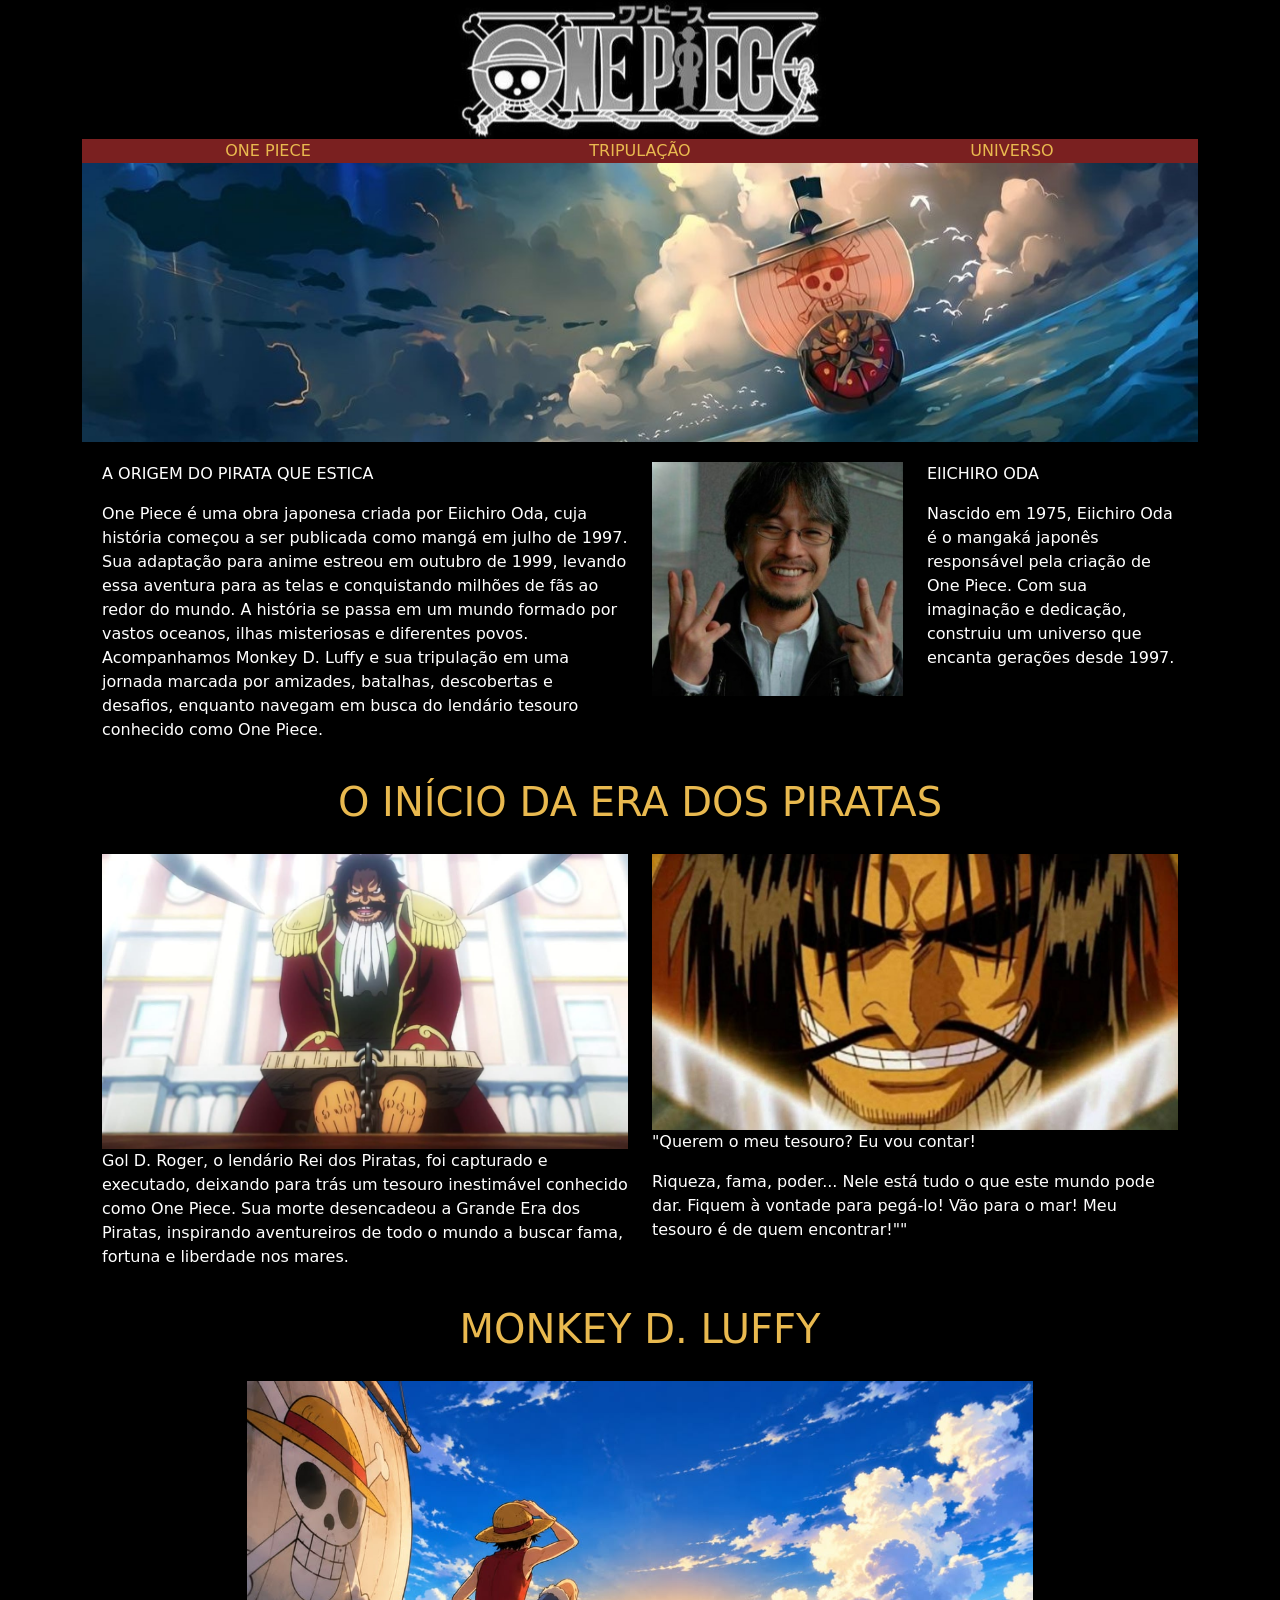
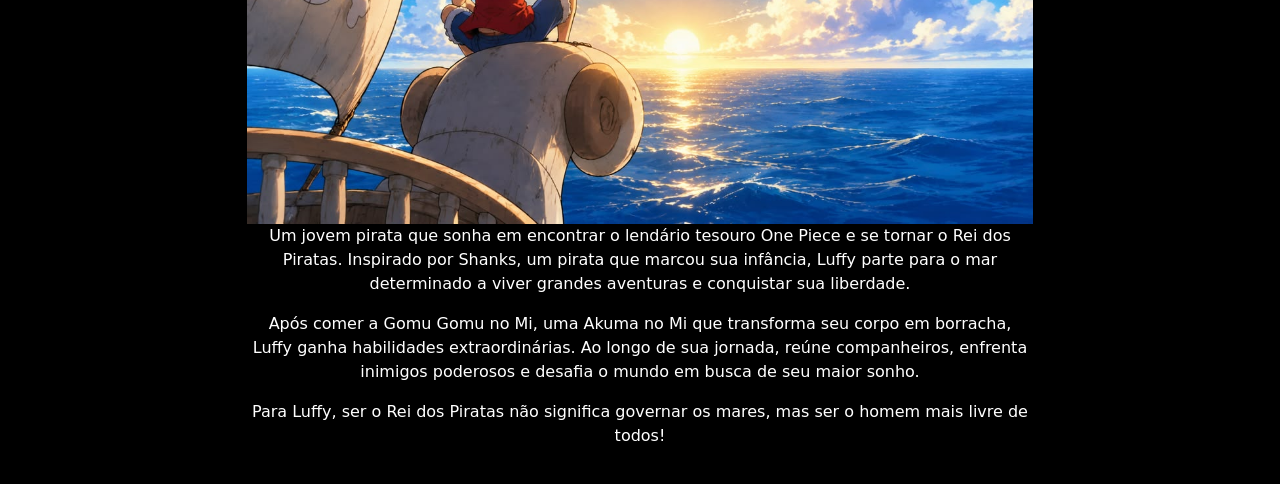
<file: INDEX.HTML>
<!DOCTYPE html>
<html lang="PT-BR">
<head>
    <meta charset="UTF-8">
    <meta name="viewport" content="width=device-width, initial-scale=1.0">
     <link href="https://cdn.jsdelivr.net/npm/bootstrap@5.0.2/dist/css/bootstrap.min.css" rel="stylesheet" integrity="sha384-EVSTQN3/azprG1Anm3QDgpJLIm9Nao0Yz1ztcQTwFspd3yD65VohhpuuCOmLASjC" crossorigin="anonymous">
    <link rel="stylesheet" href="ESTILO.CSS">
    <title>Document</title>
</head>
<body class="pagina-onepiece">

        <div CLASS="container">
           
            <div class="row cabecalho">
                <div class="col-lg-12">
                    <img src="op1.jpg" class="ajustavel">
                </div>
            </div>

            <div class="row menu-onepiece">

                <div class="col-4 text-center">
                     <a href="index.html">ONE PIECE</a>
                </div>

                <div class="col-4 text-center">
                     <a href="Tripulação.html">TRIPULAÇÃO</a>
                </div>

                 <div class="col-4 text-center">
                    <a href="universo.html">UNIVERSO</a>
                </div>


            </div>
                

            <div class="row imagem principal">
                <div class="col-lg-12">
                    <img src="1°.jpg" class="ajustavel">
                 </div> 
            </div>
            
            <div class="row texto-oda">
                <div class="col-lg-6 col-sm-12 text-align-justify">
                <P> A ORIGEM DO PIRATA QUE ESTICA</P>
                <P>One Piece é uma obra japonesa criada por Eiichiro Oda, cuja história começou a ser publicada como mangá em julho de 1997. Sua adaptação para anime estreou em outubro de 1999, levando essa aventura para as telas e conquistando milhões de fãs ao redor do mundo.
                 A história se passa em um mundo formado por vastos oceanos, ilhas misteriosas e diferentes povos. Acompanhamos Monkey D. Luffy e sua tripulação em uma jornada marcada por amizades, batalhas, descobertas e desafios, enquanto navegam em busca do lendário tesouro conhecido como One Piece.</P>
                </div>


                <div class="col-lg-3 col-sm-12">
                    <img src="oda.jpg" class="ajustavel">

                </div>

                <div class="col-lg-3 col-sm-12 text-align-justify">
                    <P> EIICHIRO ODA</P> 
                    <P>Nascido em 1975, Eiichiro Oda é o mangaká japonês responsável pela criação de One Piece. Com sua imaginação e dedicação, construiu um universo que encanta gerações desde 1997.</P>

                </div>
            </div>
                
            <div class="row titulo-roger">
                <div class="col-12 text-center">
                    <h1>O INÍCIO DA ERA DOS PIRATAS</h1>
                 </div>
            </div>
            

            <div class="row texto-roger">
                <div class="col-6  text-justify" >
                    <img src="gol d 0.jpg" class="ajustavel">
                    <p> Gol D. Roger, o lendário Rei dos Piratas, foi capturado e executado, deixando para trás um tesouro inestimável conhecido como One Piece. Sua morte desencadeou a Grande Era dos Piratas, inspirando aventureiros de todo o mundo a buscar fama, fortuna e liberdade nos mares.</p>
                </div>
            
            
                <div class="col-6  text-justify" >
                    <img src="gol d 1.jpg" class="ajustavel">
                    <p> "Querem o meu tesouro? Eu vou contar!</p>
                    <p> Riqueza, fama, poder... Nele está tudo o que este mundo pode dar. Fiquem à vontade para pegá-lo! Vão para o mar! Meu tesouro é de quem encontrar!""</p>
                </div>
            </div>
               
            </div>

           <div class=" titulo-luffy">
                <div class="col-12 text-center">
                    <h1>MONKEY D. LUFFY</h1>
                </div>
            </div>

            <div class="row texto-luffy">
                <div class="col-12 text-center" >
                    <img src="luffy 1.jpg" class="imagem-luffy">
                    <p> Um jovem pirata que sonha em encontrar o lendário tesouro One Piece e se tornar o Rei dos Piratas. Inspirado por Shanks, um pirata que marcou sua infância, Luffy parte para o mar determinado a viver grandes aventuras e conquistar sua liberdade.</p>
                    <p>Após comer a Gomu Gomu no Mi, uma Akuma no Mi que transforma seu corpo em borracha, Luffy ganha habilidades extraordinárias. Ao longo de sua jornada, reúne companheiros, enfrenta inimigos poderosos e desafia o mundo em busca de seu maior sonho.</p>
                    <p>Para Luffy, ser o Rei dos Piratas não significa governar os mares, mas ser o homem mais livre de todos!</p>
                 </div>
            </div>

            
        </div>





    <script src="https://cdn.jsdelivr.net/npm/bootstrap@5.0.2/dist/js/bootstrap.bundle.min.js" integrity="sha384-MrcW6ZMFYlzcLA8Nl+NtUVF0sA7MsXsP1UyJoMp4YLEuNSfAP+JcXn/tWtIaxVXM" crossorigin="anonymous"></script>
</body>
</html>
</file>
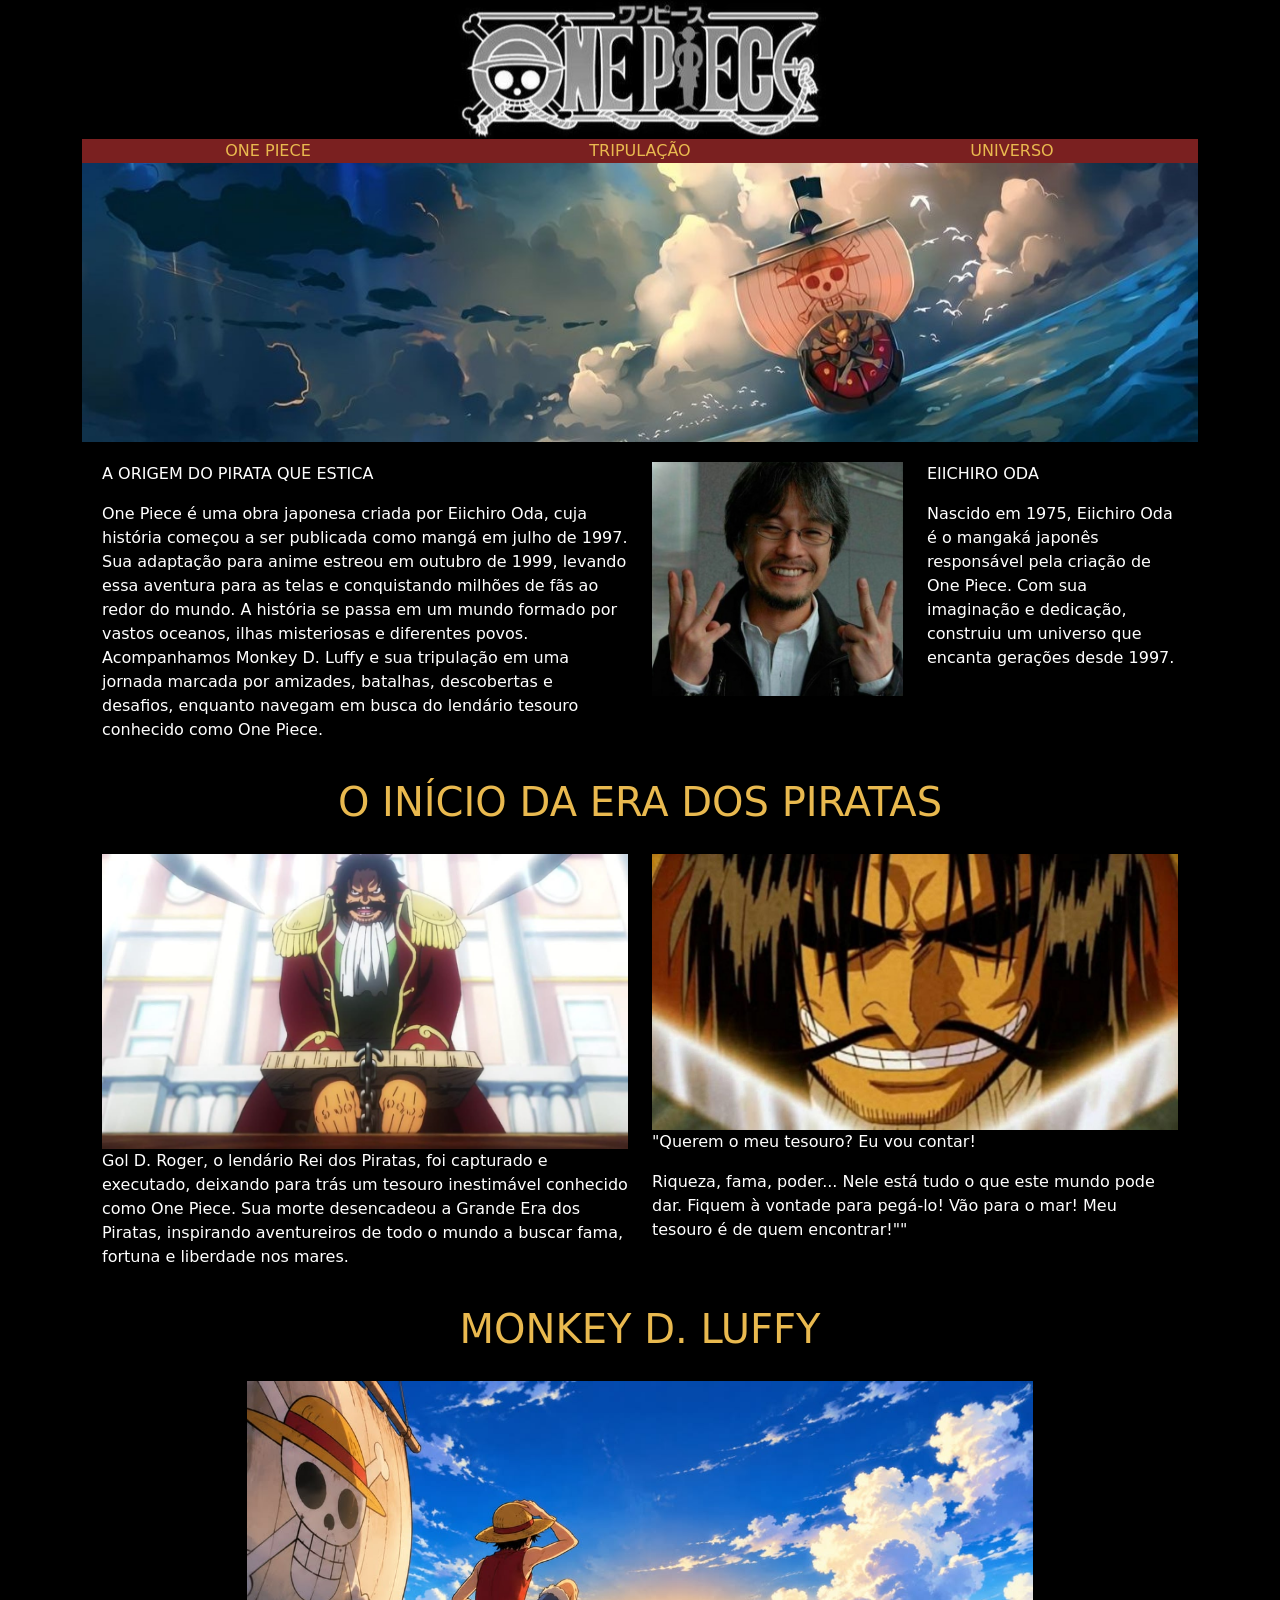
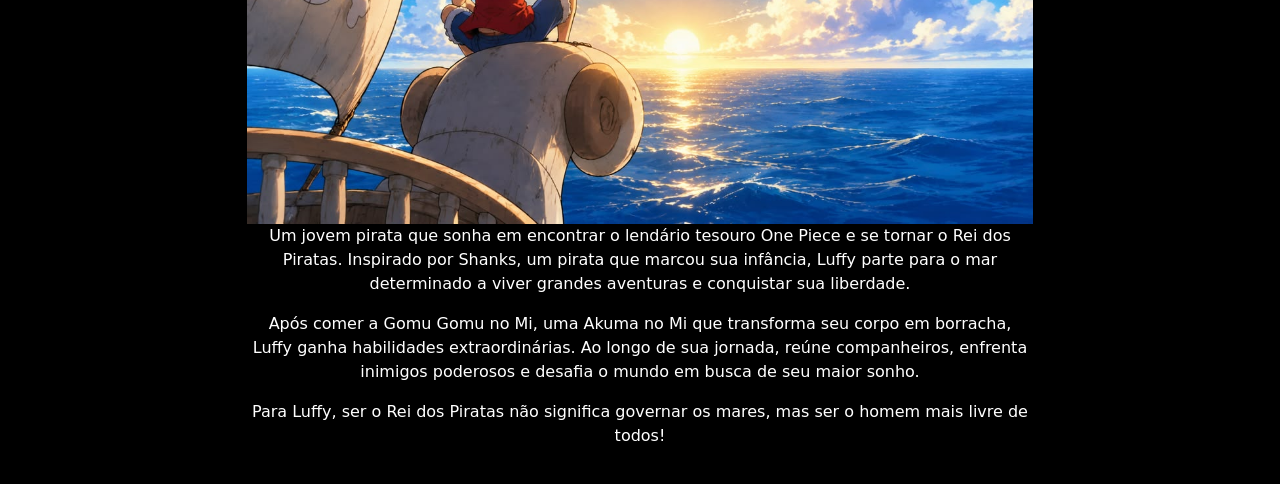
<file: index.html>
<!DOCTYPE html>
<html lang="PT-BR">
<head>
    <meta charset="UTF-8">
    <meta name="viewport" content="width=device-width, initial-scale=1.0">
     <link href="https://cdn.jsdelivr.net/npm/bootstrap@5.0.2/dist/css/bootstrap.min.css" rel="stylesheet" integrity="sha384-EVSTQN3/azprG1Anm3QDgpJLIm9Nao0Yz1ztcQTwFspd3yD65VohhpuuCOmLASjC" crossorigin="anonymous">
    <link rel="stylesheet" href="estilo.css">
    <title>Document</title>
</head>
<body class="pagina-onepiece">

        <div CLASS="container">
           
            <div class="row cabecalho">
                <div class="col-lg-12">
                    <img src="op1.jpg" class="ajustavel">
                </div>
            </div>

            <div class="row menu-onepiece">

                <div class="col-4 text-center">
                     <a href="index.html">ONE PIECE</a>
                </div>

                <div class="col-4 text-center">
                     <a href="tripulação.html">TRIPULAÇÃO</a>
                </div>

                 <div class="col-4 text-center">
                    <a href="universo.html">UNIVERSO</a>
                </div>


            </div>
                

            <div class="row imagem principal">
                <div class="col-lg-12">
                    <img src="1°.jpg" class="ajustavel">
                 </div> 
            </div>
            
            <div class="row texto-oda">
                <div class="col-lg-6 col-sm-12 text-align-justify">
                <P> A ORIGEM DO PIRATA QUE ESTICA</P>
                <P>One Piece é uma obra japonesa criada por Eiichiro Oda, cuja história começou a ser publicada como mangá em julho de 1997. Sua adaptação para anime estreou em outubro de 1999, levando essa aventura para as telas e conquistando milhões de fãs ao redor do mundo.
                 A história se passa em um mundo formado por vastos oceanos, ilhas misteriosas e diferentes povos. Acompanhamos Monkey D. Luffy e sua tripulação em uma jornada marcada por amizades, batalhas, descobertas e desafios, enquanto navegam em busca do lendário tesouro conhecido como One Piece.</P>
                </div>


                <div class="col-lg-3 col-sm-12">
                    <img src="oda.jpg" class="ajustavel">

                </div>

                <div class="col-lg-3 col-sm-12 text-align-justify">
                    <P> EIICHIRO ODA</P> 
                    <P>Nascido em 1975, Eiichiro Oda é o mangaká japonês responsável pela criação de One Piece. Com sua imaginação e dedicação, construiu um universo que encanta gerações desde 1997.</P>

                </div>
            </div>
                
            <div class="row titulo-roger">
                <div class="col-12 text-center">
                    <h1>O INÍCIO DA ERA DOS PIRATAS</h1>
                 </div>
            </div>
            

            <div class="row texto-roger">
                <div class="col-6  text-justify" >
                    <img src="gol d 0.jpg" class="ajustavel">
                    <p> Gol D. Roger, o lendário Rei dos Piratas, foi capturado e executado, deixando para trás um tesouro inestimável conhecido como One Piece. Sua morte desencadeou a Grande Era dos Piratas, inspirando aventureiros de todo o mundo a buscar fama, fortuna e liberdade nos mares.</p>
                </div>
            
            
                <div class="col-6  text-justify" >
                    <img src="gol d 1.jpg" class="ajustavel">
                    <p> "Querem o meu tesouro? Eu vou contar!</p>
                    <p> Riqueza, fama, poder... Nele está tudo o que este mundo pode dar. Fiquem à vontade para pegá-lo! Vão para o mar! Meu tesouro é de quem encontrar!""</p>
                </div>
            </div>
               
            </div>

           <div class=" titulo-luffy">
                <div class="col-12 text-center">
                    <h1>MONKEY D. LUFFY</h1>
                </div>
            </div>

            <div class="row texto-luffy">
                <div class="col-12 text-center" >
                    <img src="luffy 1.jpg" class="imagem-luffy">
                    <p> Um jovem pirata que sonha em encontrar o lendário tesouro One Piece e se tornar o Rei dos Piratas. Inspirado por Shanks, um pirata que marcou sua infância, Luffy parte para o mar determinado a viver grandes aventuras e conquistar sua liberdade.</p>
                    <p>Após comer a Gomu Gomu no Mi, uma Akuma no Mi que transforma seu corpo em borracha, Luffy ganha habilidades extraordinárias. Ao longo de sua jornada, reúne companheiros, enfrenta inimigos poderosos e desafia o mundo em busca de seu maior sonho.</p>
                    <p>Para Luffy, ser o Rei dos Piratas não significa governar os mares, mas ser o homem mais livre de todos!</p>
                 </div>
            </div>

            
        </div>





    <script src="https://cdn.jsdelivr.net/npm/bootstrap@5.0.2/dist/js/bootstrap.bundle.min.js" integrity="sha384-MrcW6ZMFYlzcLA8Nl+NtUVF0sA7MsXsP1UyJoMp4YLEuNSfAP+JcXn/tWtIaxVXM" crossorigin="anonymous"></script>
</body>
</html>
</file>
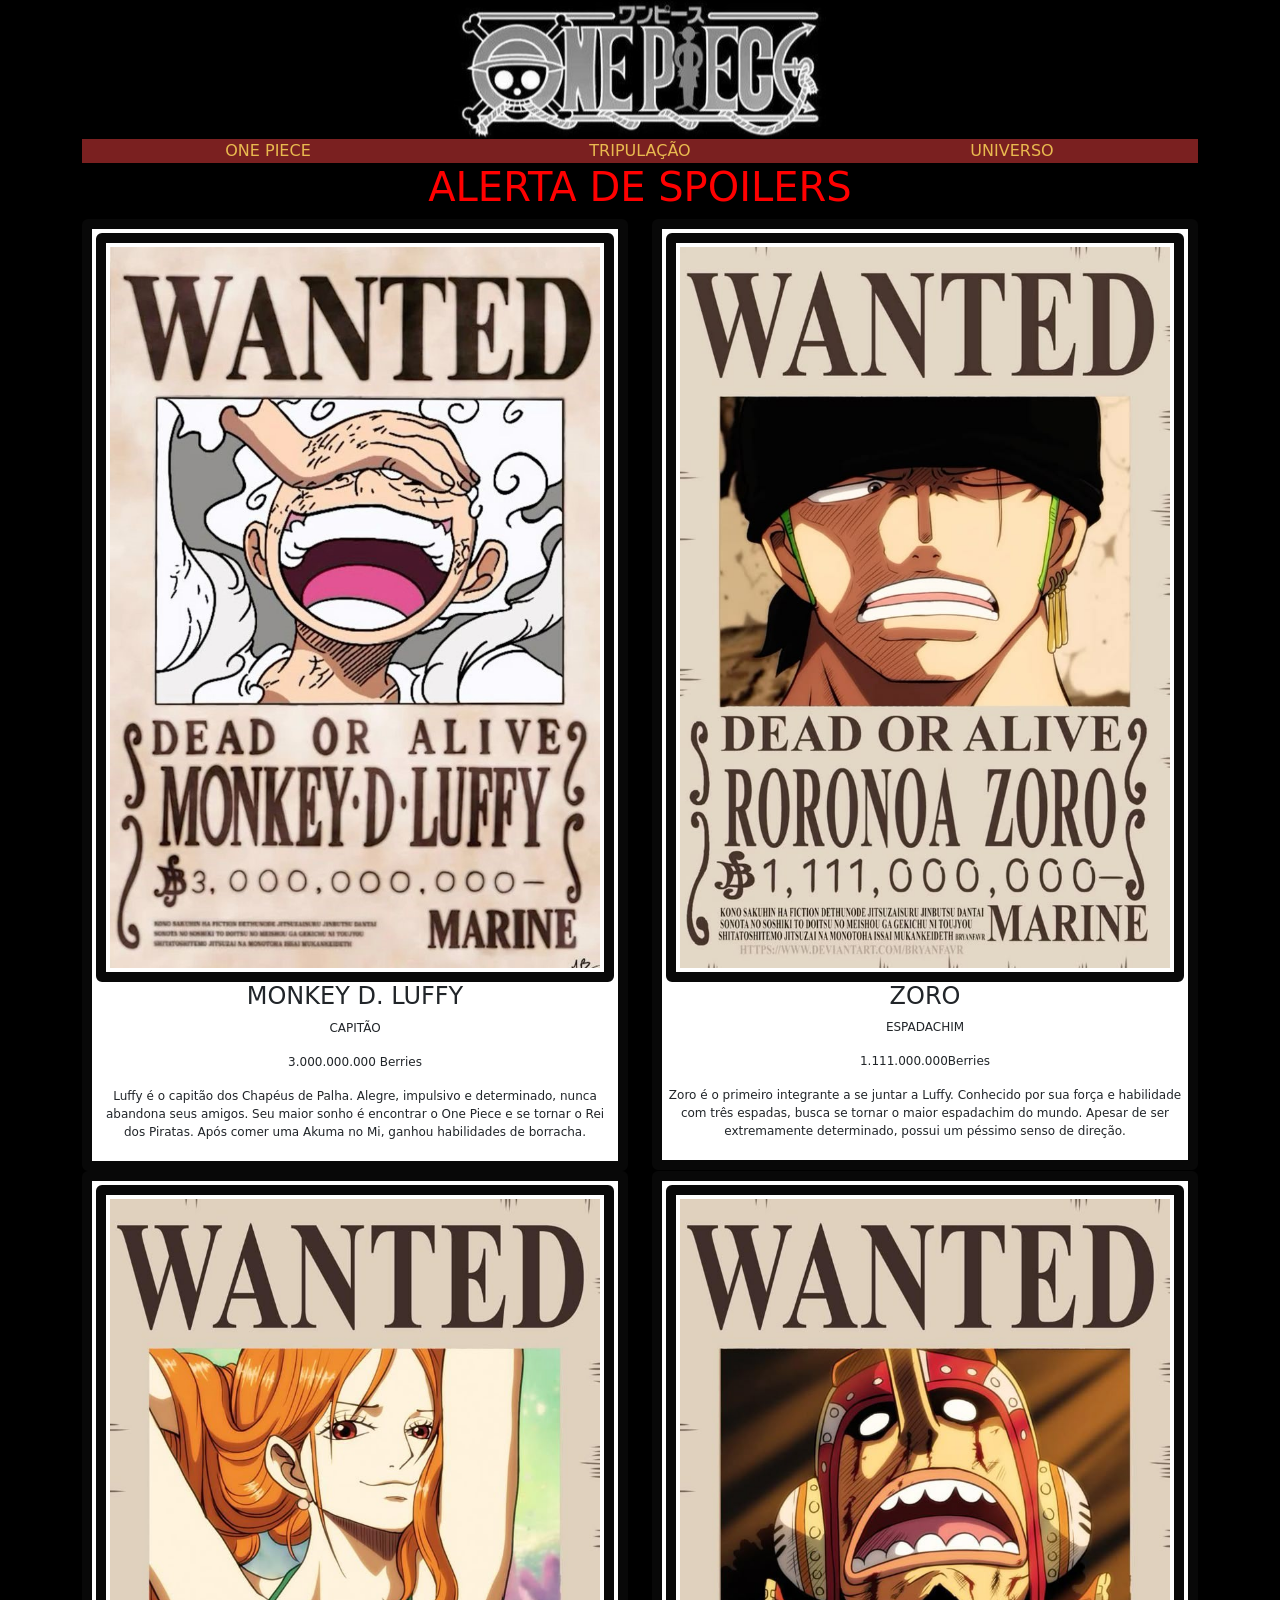
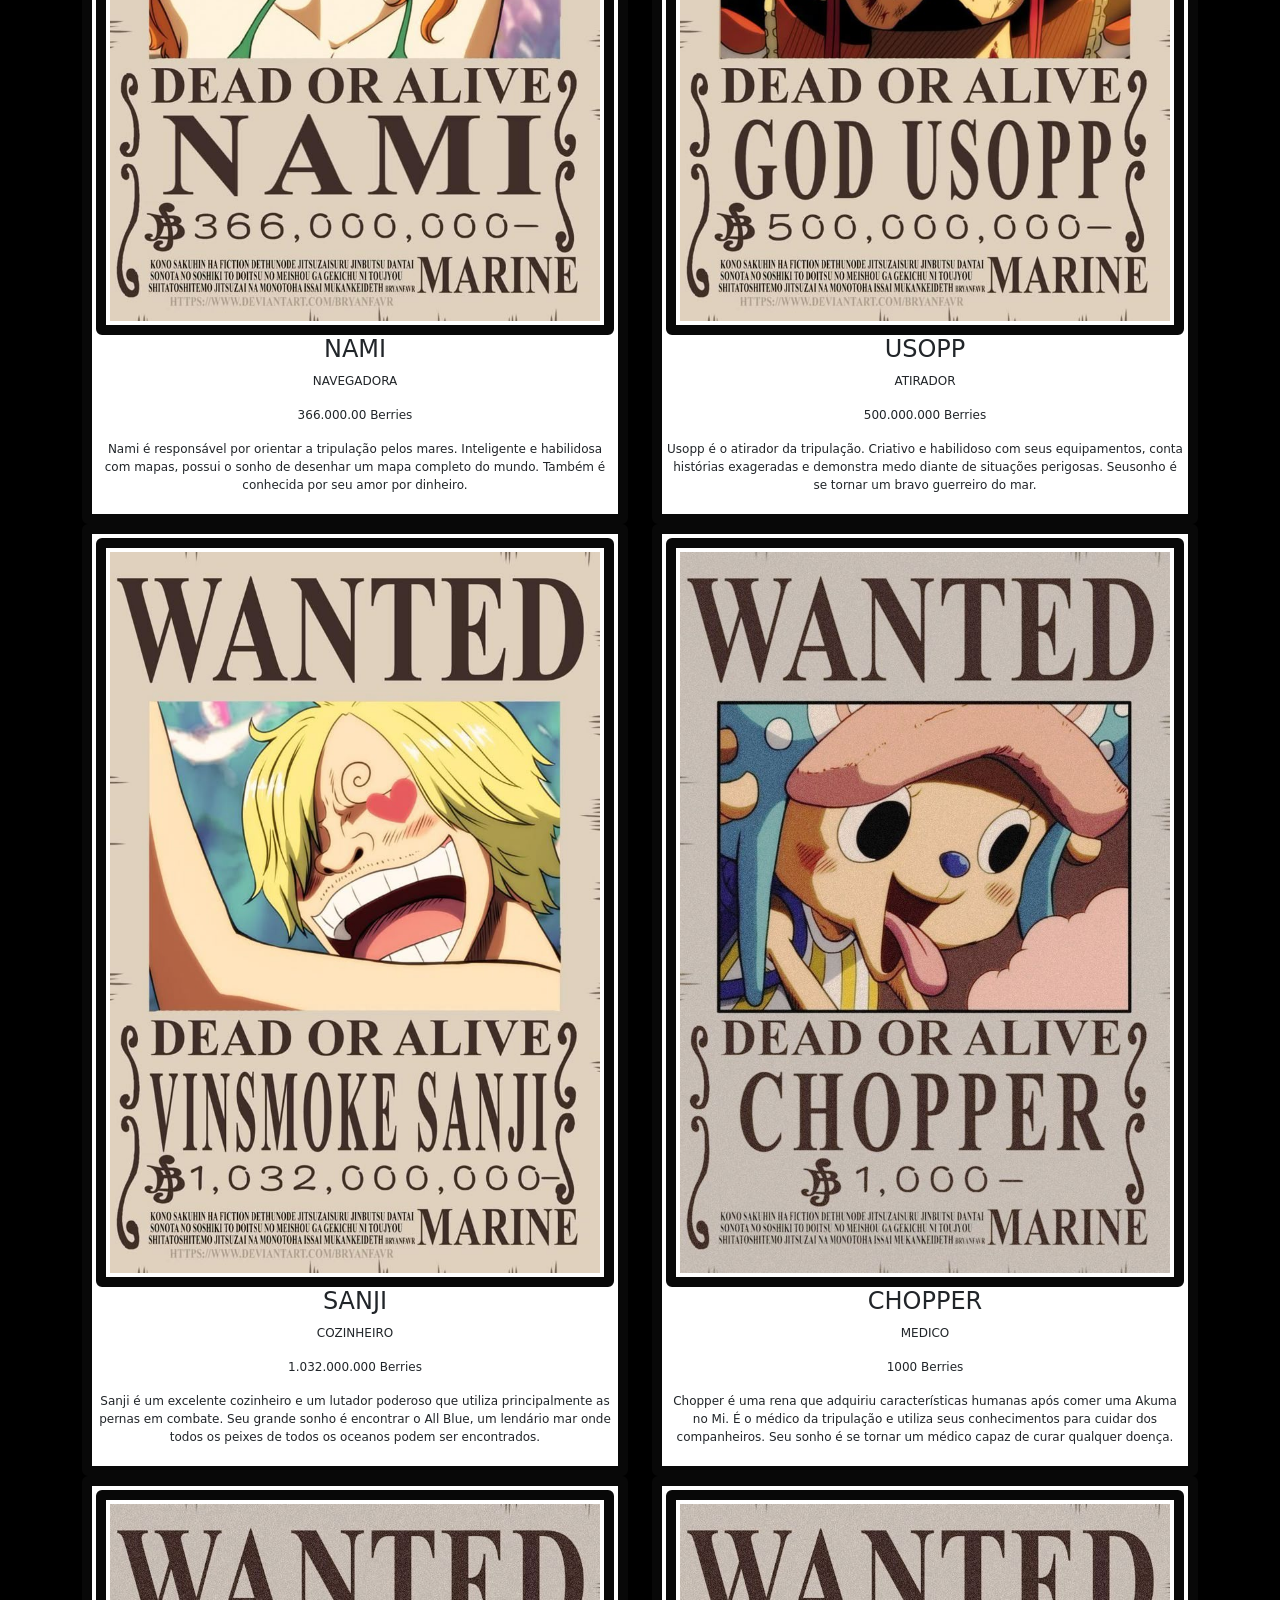
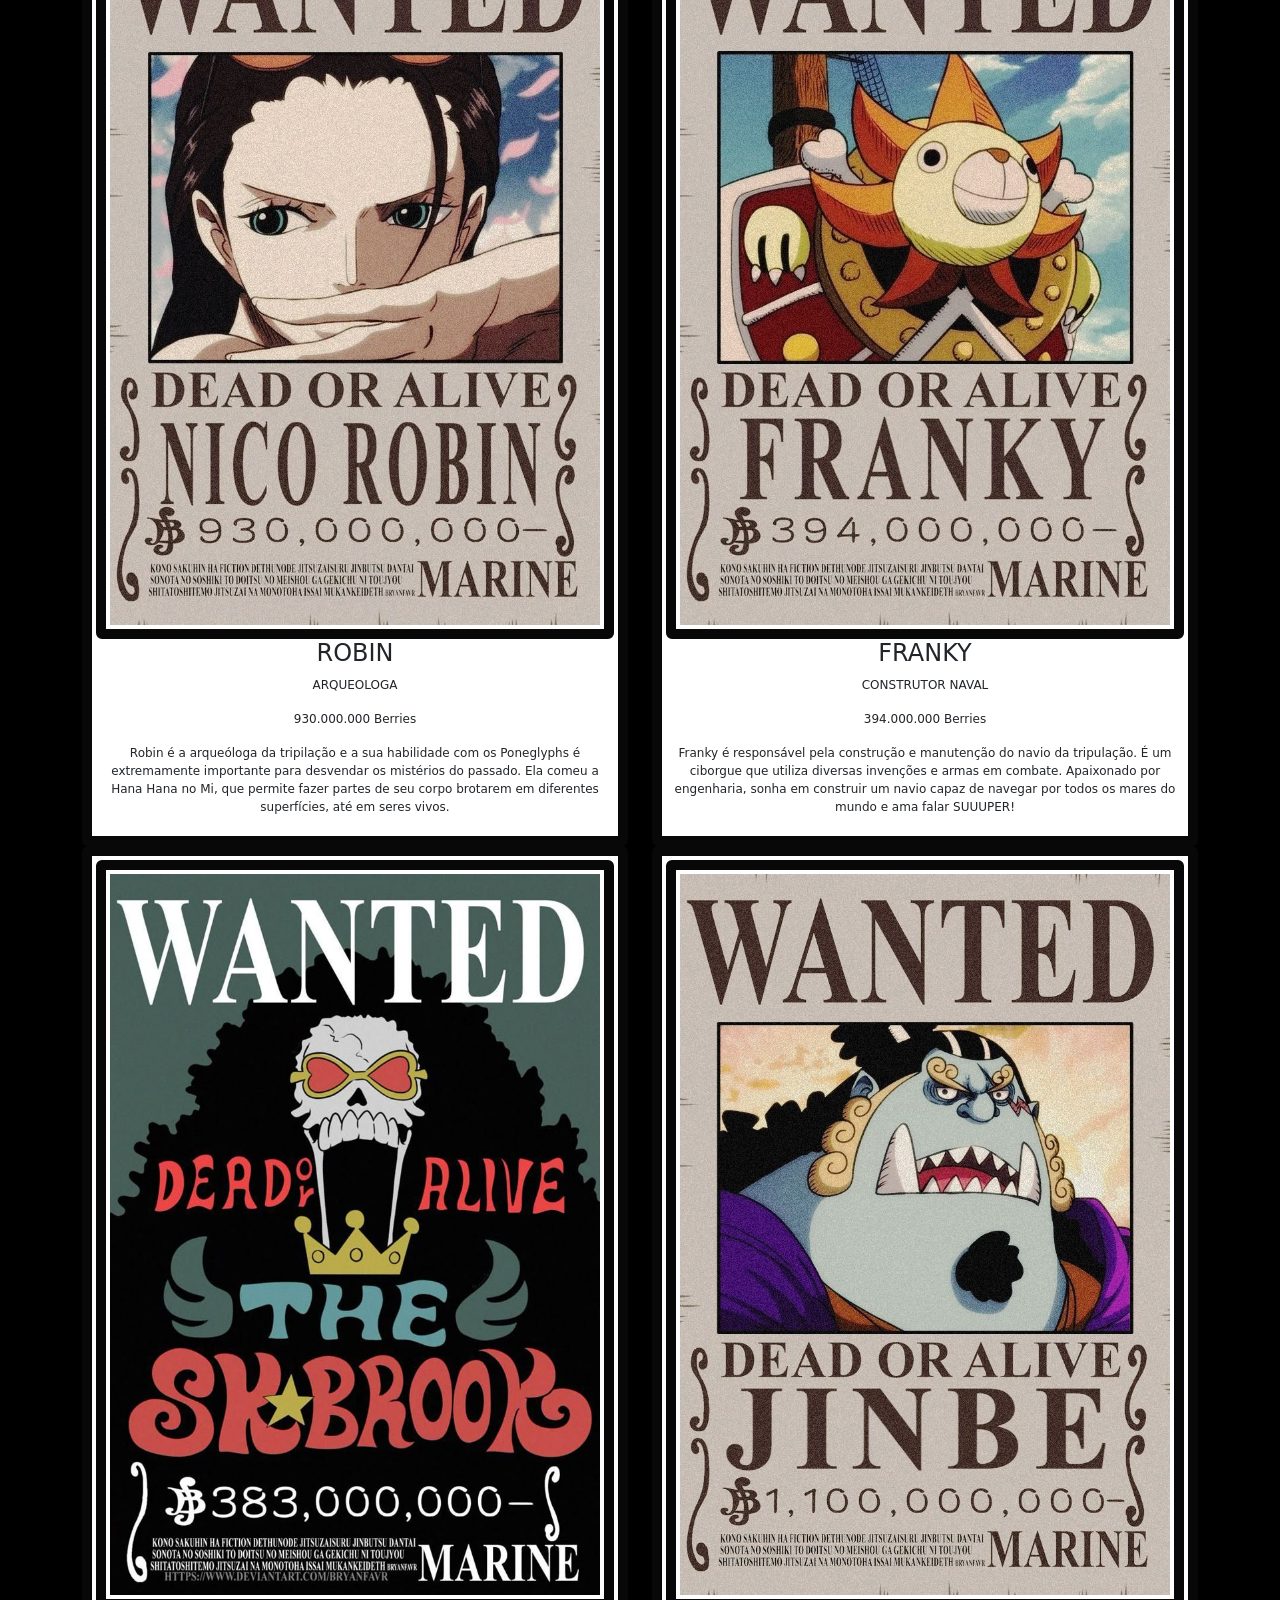
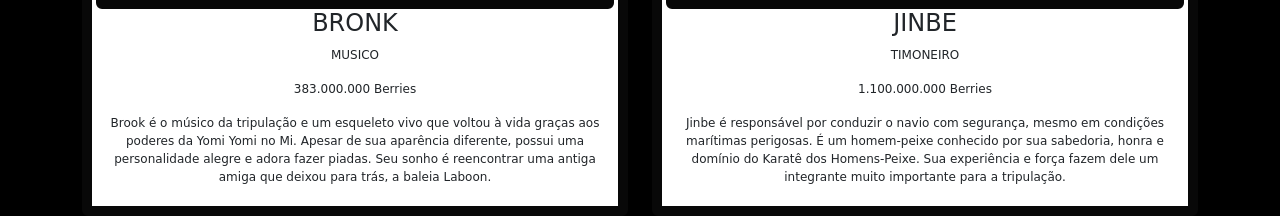
<file: Tripulação.html>
<!DOCTYPE html>
<html lang="PT-BR">
<head>
    <meta charset="UTF-8">
    <meta name="viewport" content="width=device-width, initial-scale=1.0">
     <link href="https://cdn.jsdelivr.net/npm/bootstrap@5.0.2/dist/css/bootstrap.min.css" rel="stylesheet" integrity="sha384-EVSTQN3/azprG1Anm3QDgpJLIm9Nao0Yz1ztcQTwFspd3yD65VohhpuuCOmLASjC" crossorigin="anonymous">
    <link rel="stylesheet" href="ESTILO.CSS">
    <title>Document</title>
</head>
<body class="pagina-tripulação">
        <div CLASS="container">
           
            <div class="row cabecalho">
                <div class="col-lg-12">
                    <img src="op1.jpg" class="ajustavel">
                </div>
            </div>

            <div class="row menu-onepiece">

                <div class="col-4 text-center">
                     <a href="index.html">ONE PIECE</a>
                </div>

                <div class="col-4 text-center">
                     <a href="Tripulação.html">TRIPULAÇÃO</a>
                </div>

                 <div class="col-4 text-center">
                    <a href="universo.html">UNIVERSO</a>
                </div>


            </div>
                
                
            <div class="row">
                <div class="col-lg-12">
                        <h1 style="color: red; text-align: center;">ALERTA DE SPOILERS</h1> 
                 </div>

            </div>
            <div class="row">
                <div class="col-6">
                    <div class="card img-thumbnail text-center">
                        <img src="cartaz L.jpg" class="img-thumbnail">
                        <h4>MONKEY D. LUFFY</h4>
                        <p>CAPITÃO</p>
                        <p>3.000.000.000 Berries</p>
                        <p>Luffy é o capitão dos Chapéus de Palha. Alegre, impulsivo e determinado, nunca abandona seus amigos. Seu maior sonho é encontrar o One Piece e se tornar o Rei dos Piratas. Após comer uma Akuma no Mi, ganhou habilidades de borracha.</p>
                    </div>
                </div>

                 <div class="col-6">
                    <div class="card img-thumbnail text-center">
                        <img src="cartaz Z.jpg" class="img-thumbnail">
                        <h4>ZORO</h4>
                        <p>ESPADACHIM</p>
                        <p>1.111.000.000Berries</p>
                        <p>Zoro é o primeiro integrante a se juntar a Luffy. Conhecido por sua força e habilidade com três espadas, busca se tornar o maior espadachim do mundo. Apesar de ser extremamente determinado, possui um péssimo senso de direção.</p>
                    </div>
                 </div>
            </div>

            
            <div class="row">
                <div class="col-6">
                    <div class="card img-thumbnail text-center">
                        <img src="cartaz N.jpg" class="img-thumbnail">
                        <h4>NAMI</h4>
                        <p>NAVEGADORA</p>
                        <p>366.000.00 Berries</p>
                        <p>Nami é responsável por orientar a tripulação pelos mares. Inteligente e habilidosa com mapas, possui o sonho de desenhar um mapa completo do mundo. Também é conhecida por seu amor por dinheiro.</p>
                    </div>
                </div>

                <div class="col-6">
                    <div class="card img-thumbnail text-center">
                        <img src="cartaz U.jpg" class="img-thumbnail">
                        <h4>USOPP</h4>
                        <p>ATIRADOR</p>
                        <p>500.000.000 Berries</p>
                        <p>Usopp é o atirador da tripulação. Criativo e habilidoso com seus equipamentos, conta histórias exageradas e demonstra medo diante de situações perigosas. Seusonho é se tornar um bravo guerreiro do mar.</p>
                    </div>
                </div>
            </div>

            <div class="row">
                <div class="col-6">
                    <div class="card img-thumbnail text-center">
                        <img src="cartaz S.jpg" class="img-thumbnail">
                        <h4>SANJI</h4>
                        <p>COZINHEIRO</p>
                        <P>1.032.000.000 Berries</P>
                        <p>Sanji é um excelente cozinheiro e um lutador poderoso que utiliza principalmente as pernas em combate. Seu grande sonho é encontrar o All Blue, um lendário mar onde todos os peixes de todos os oceanos podem ser encontrados.</p>
                    </div>
                </div>

                <div class="col-6">
                    <div class="card img-thumbnail text-center">
                        <img src="cartaz C.jpg" class="img-thumbnail">
                        <h4>CHOPPER</h4>
                        <p>MEDICO</p>
                        <p>1000 Berries</p>
                        <p>Chopper é uma rena que adquiriu características humanas após comer uma Akuma no Mi. É o médico da tripulação e utiliza seus conhecimentos para cuidar dos companheiros. Seu sonho é se tornar um médico capaz de curar qualquer doença.</p>
                    </div>
                </div>
            </div>

            <div class="row">
                <div class="col-6">
                    <div class="card img-thumbnail text-center">
                        <img src="cartaz R.jpg" class="img-thumbnail">
                        <h4>ROBIN</h4>
                        <p>ARQUEOLOGA</p>
                        <p>930.000.000 Berries</p>
                        <p>Robin é a arqueóloga da tripilação e a sua habilidade com os Poneglyphs é extremamente importante para desvendar os mistérios do passado. Ela comeu a Hana Hana no Mi, que permite fazer partes de seu corpo brotarem em diferentes superfícies, até em seres vivos.</p>
                    </div>
                </div>

                <div class="col-6">
                    <div class="card img-thumbnail text-center">
                        <img src="cartaz F.jpg" class="img-thumbnail">
                        <h4>FRANKY</h4>
                        <p>CONSTRUTOR NAVAL</p>
                        <p>394.000.000 Berries</p>
                        <p>Franky é responsável pela construção e manutenção do navio da tripulação. É um ciborgue que utiliza diversas invenções e armas em combate. Apaixonado por engenharia, sonha em construir um navio capaz de navegar por todos os mares do mundo e ama falar SUUUPER!</p>
                    </div>
                </div>
            </div>

            <div class="row">
                <div class="col-6">
                    <div class="card img-thumbnail text-center">
                        <img src="cartaz B.jpg" class="img-thumbnail">
                        <h4>BRONK</h4>
                        <p>MUSICO</p>
                        <p>383.000.000 Berries</p>
                        <p>Brook é o músico da tripulação e um esqueleto vivo que voltou à vida graças aos poderes da Yomi Yomi no Mi. Apesar de sua aparência diferente, possui uma personalidade alegre e adora fazer piadas. Seu sonho é reencontrar uma antiga amiga que deixou para trás, a baleia Laboon.</p>
                    </div>
                </div>

                <div class="col-6">
                    <div class="card img-thumbnail text-center">
                        <img src="cartaz J.jpg" class="img-thumbnail">
                        <h4>JINBE</h4>
                        <p>TIMONEIRO</p>
                        <p>1.100.000.000 Berries</p>
                        <p>Jinbe é responsável por conduzir o navio com segurança, mesmo em condições marítimas perigosas. É um homem-peixe conhecido por sua sabedoria, honra e domínio do Karatê dos Homens-Peixe. Sua experiência e força fazem dele um integrante muito importante para a tripulação.</p>
                    </div>
                </div>
            </div>

            






        </div>





    <script src="https://cdn.jsdelivr.net/npm/bootstrap@5.0.2/dist/js/bootstrap.bundle.min.js" integrity="sha384-MrcW6ZMFYlzcLA8Nl+NtUVF0sA7MsXsP1UyJoMp4YLEuNSfAP+JcXn/tWtIaxVXM" crossorigin="anonymous"></script>
</body>
</html>
</file>
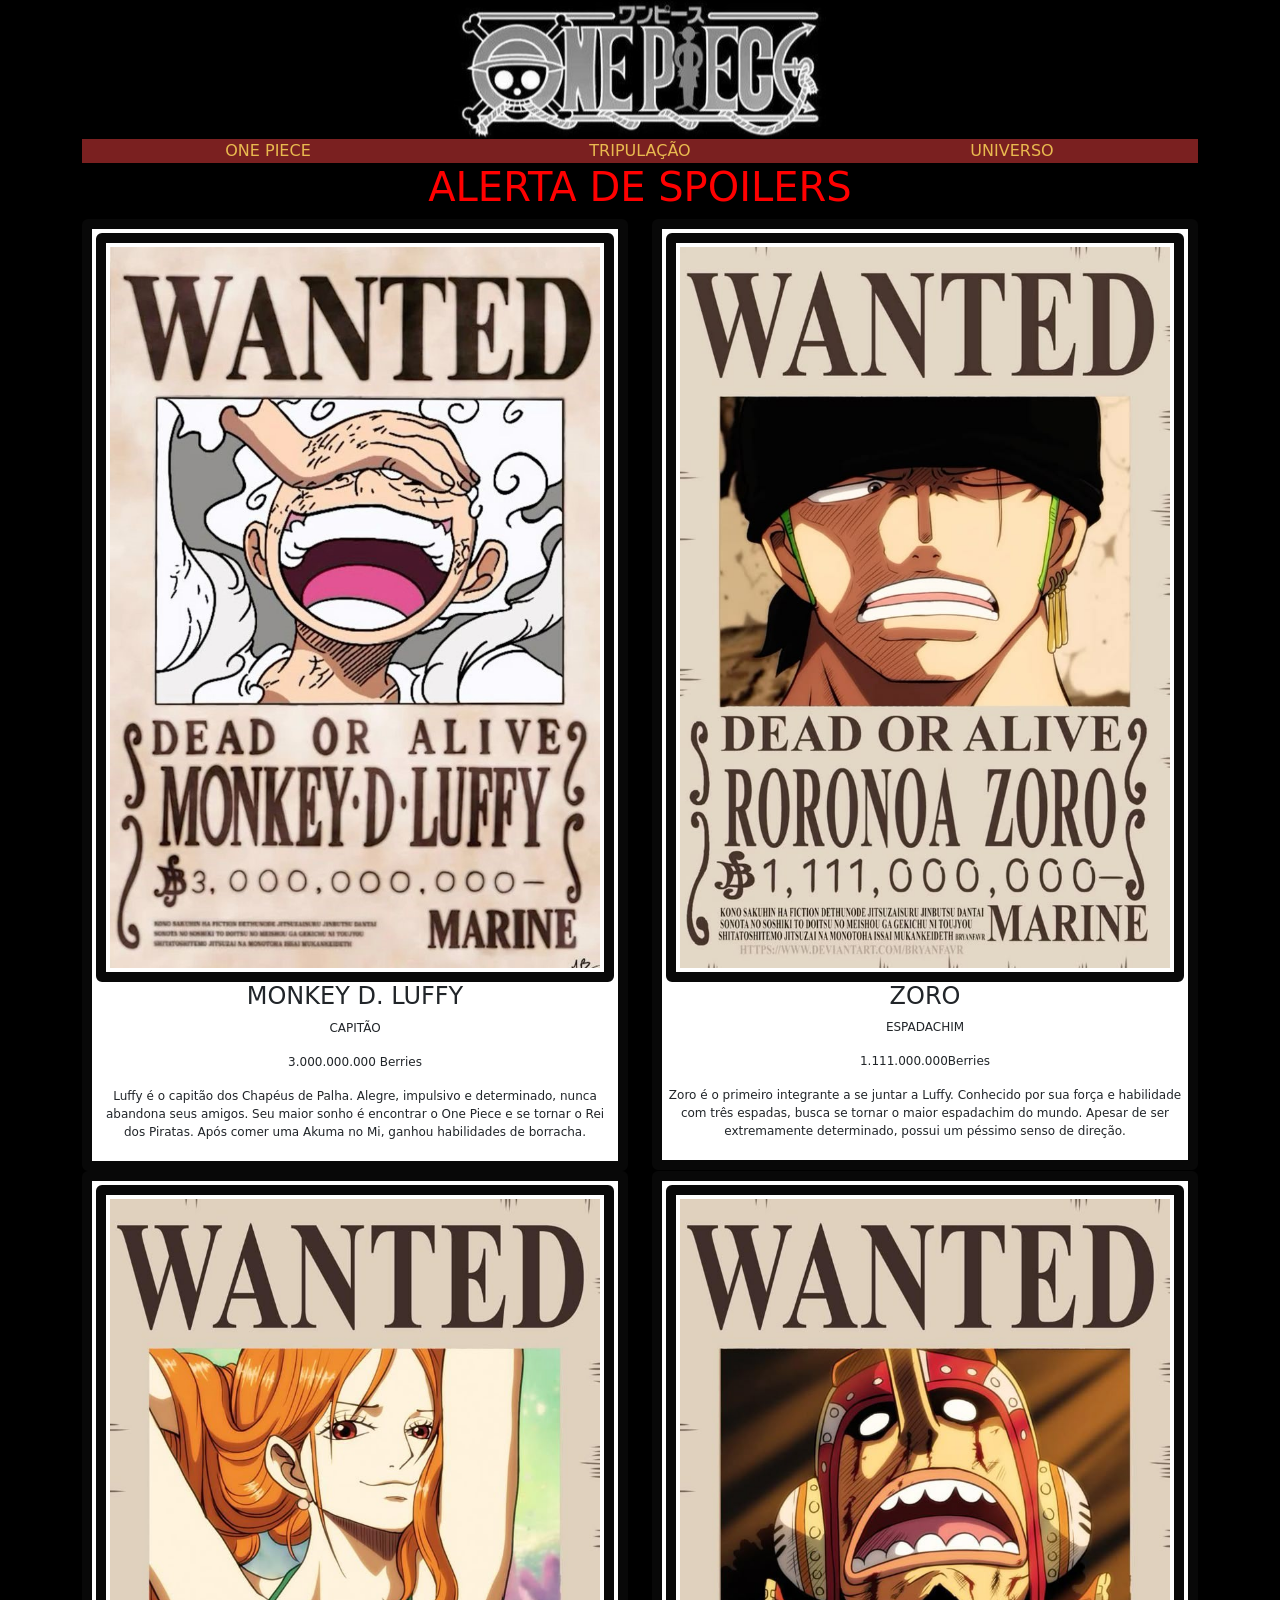
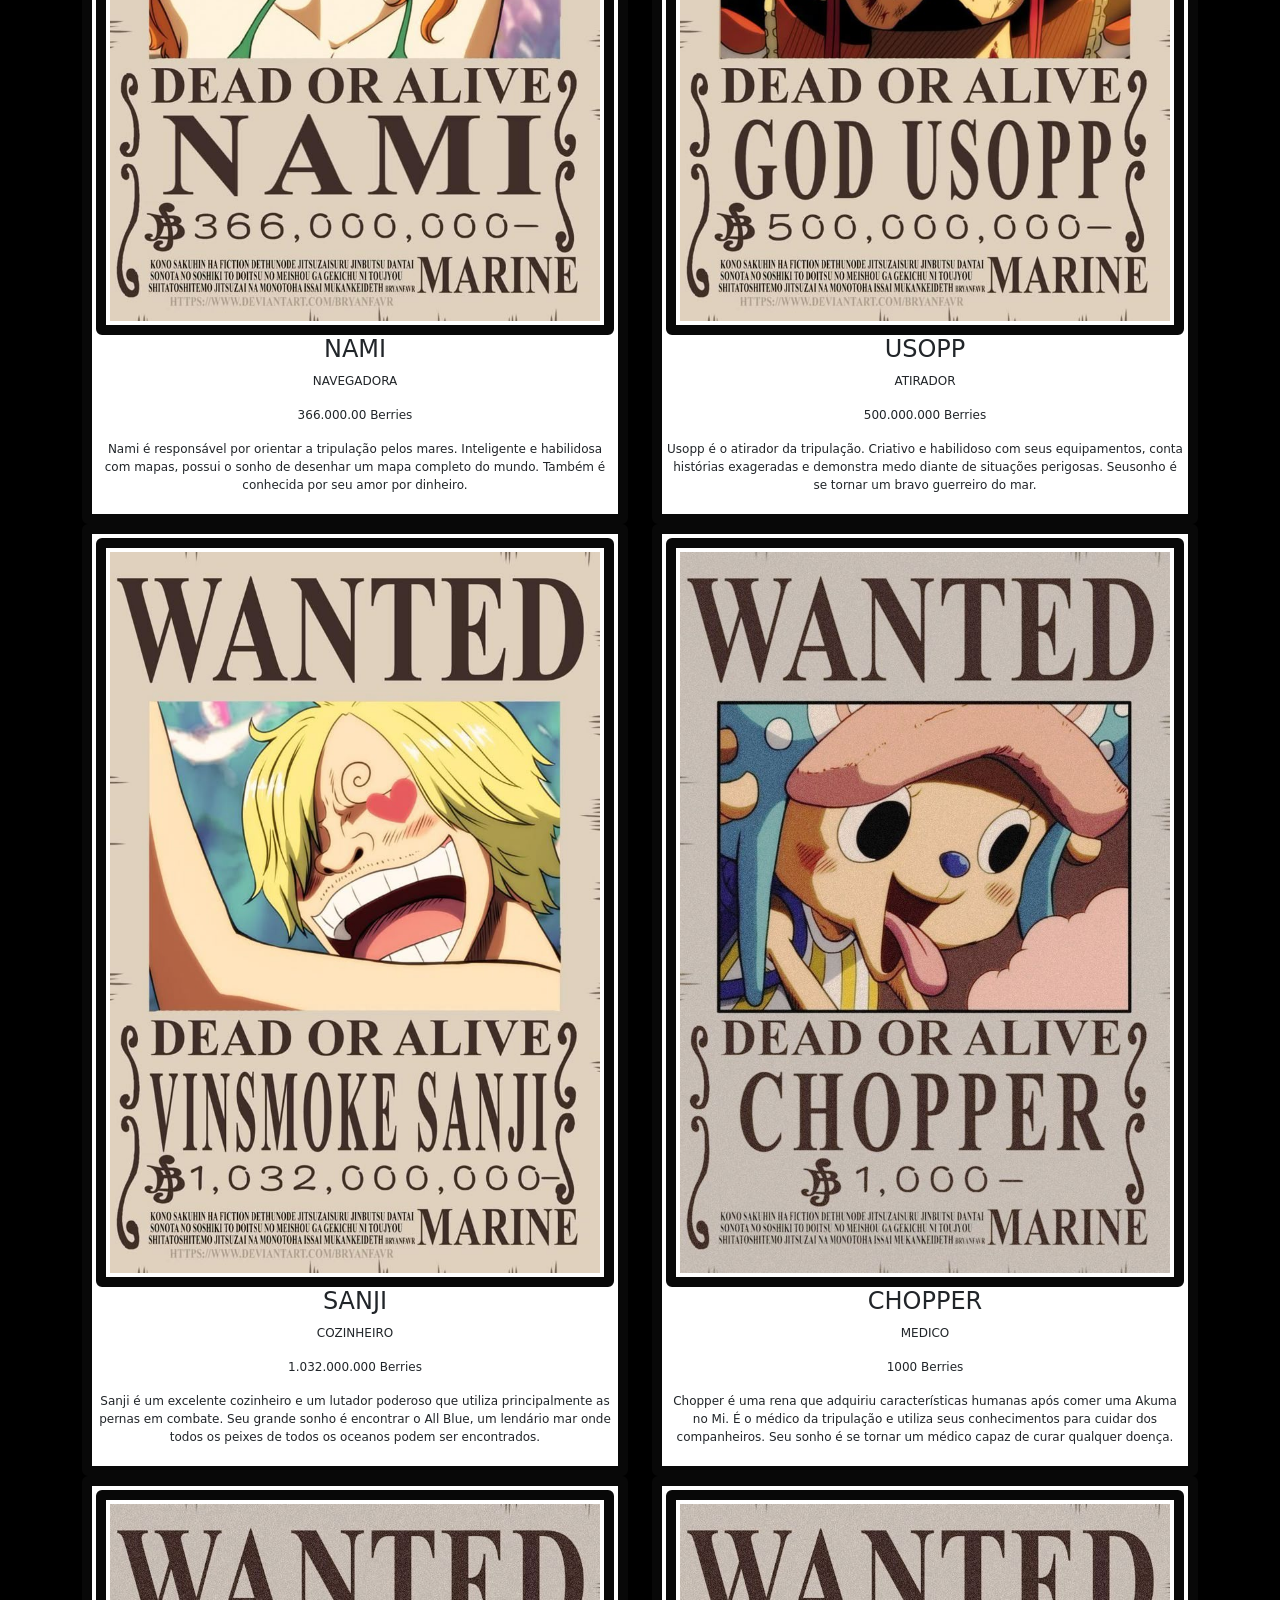
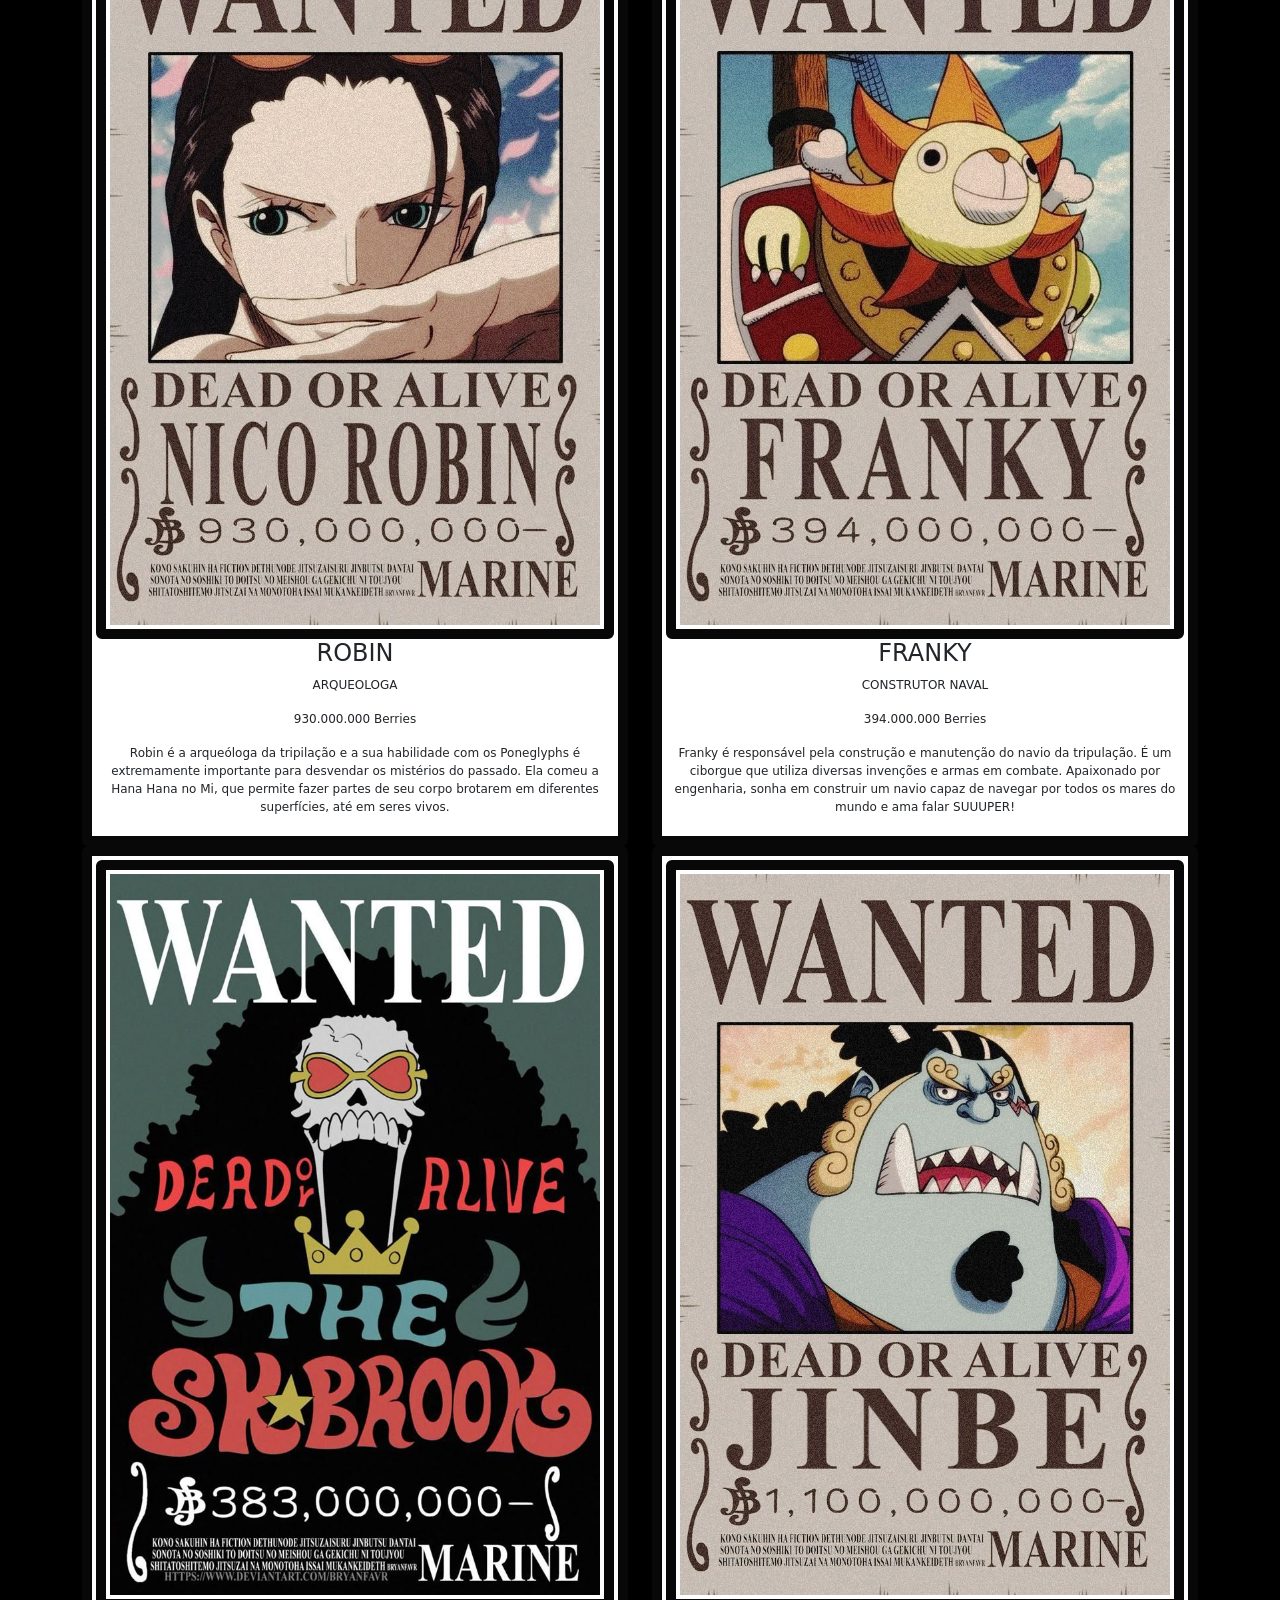
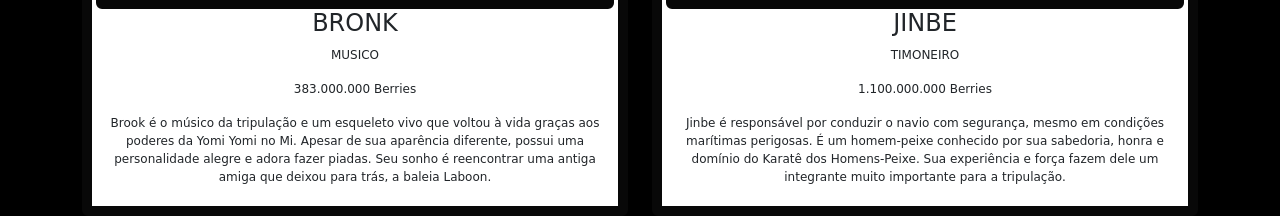
<file: tripulação.html>
<!DOCTYPE html>
<html lang="PT-BR">
<head>
    <meta charset="UTF-8">
    <meta name="viewport" content="width=device-width, initial-scale=1.0">
     <link href="https://cdn.jsdelivr.net/npm/bootstrap@5.0.2/dist/css/bootstrap.min.css" rel="stylesheet" integrity="sha384-EVSTQN3/azprG1Anm3QDgpJLIm9Nao0Yz1ztcQTwFspd3yD65VohhpuuCOmLASjC" crossorigin="anonymous">
    <link rel="stylesheet" href="estilo.css">
    <title>Document</title>
</head>
<body class="pagina-tripulação">
        <div CLASS="container">
           
            <div class="row cabecalho">
                <div class="col-lg-12">
                    <img src="op1.jpg" class="ajustavel">
                </div>
            </div>

            <div class="row menu-onepiece">

                <div class="col-4 text-center">
                     <a href="index.html">ONE PIECE</a>
                </div>

                <div class="col-4 text-center">
                     <a href="tripulação.html">TRIPULAÇÃO</a>
                </div>

                 <div class="col-4 text-center">
                    <a href="universo.html">UNIVERSO</a>
                </div>


            </div>
                
                
            <div class="row">
                <div class="col-lg-12">
                        <h1 style="color: red; text-align: center;">ALERTA DE SPOILERS</h1> 
                 </div>

            </div>
            <div class="row">
                <div class="col-6">
                    <div class="card img-thumbnail text-center">
                        <img src="cartaz L.jpg" class="img-thumbnail">
                        <h4>MONKEY D. LUFFY</h4>
                        <p>CAPITÃO</p>
                        <p>3.000.000.000 Berries</p>
                        <p>Luffy é o capitão dos Chapéus de Palha. Alegre, impulsivo e determinado, nunca abandona seus amigos. Seu maior sonho é encontrar o One Piece e se tornar o Rei dos Piratas. Após comer uma Akuma no Mi, ganhou habilidades de borracha.</p>
                    </div>
                </div>

                 <div class="col-6">
                    <div class="card img-thumbnail text-center">
                        <img src="cartaz Z.jpg" class="img-thumbnail">
                        <h4>ZORO</h4>
                        <p>ESPADACHIM</p>
                        <p>1.111.000.000Berries</p>
                        <p>Zoro é o primeiro integrante a se juntar a Luffy. Conhecido por sua força e habilidade com três espadas, busca se tornar o maior espadachim do mundo. Apesar de ser extremamente determinado, possui um péssimo senso de direção.</p>
                    </div>
                 </div>
            </div>

            
            <div class="row">
                <div class="col-6">
                    <div class="card img-thumbnail text-center">
                        <img src="cartaz N.jpg" class="img-thumbnail">
                        <h4>NAMI</h4>
                        <p>NAVEGADORA</p>
                        <p>366.000.00 Berries</p>
                        <p>Nami é responsável por orientar a tripulação pelos mares. Inteligente e habilidosa com mapas, possui o sonho de desenhar um mapa completo do mundo. Também é conhecida por seu amor por dinheiro.</p>
                    </div>
                </div>

                <div class="col-6">
                    <div class="card img-thumbnail text-center">
                        <img src="cartaz U.jpg" class="img-thumbnail">
                        <h4>USOPP</h4>
                        <p>ATIRADOR</p>
                        <p>500.000.000 Berries</p>
                        <p>Usopp é o atirador da tripulação. Criativo e habilidoso com seus equipamentos, conta histórias exageradas e demonstra medo diante de situações perigosas. Seusonho é se tornar um bravo guerreiro do mar.</p>
                    </div>
                </div>
            </div>

            <div class="row">
                <div class="col-6">
                    <div class="card img-thumbnail text-center">
                        <img src="cartaz S.jpg" class="img-thumbnail">
                        <h4>SANJI</h4>
                        <p>COZINHEIRO</p>
                        <P>1.032.000.000 Berries</P>
                        <p>Sanji é um excelente cozinheiro e um lutador poderoso que utiliza principalmente as pernas em combate. Seu grande sonho é encontrar o All Blue, um lendário mar onde todos os peixes de todos os oceanos podem ser encontrados.</p>
                    </div>
                </div>

                <div class="col-6">
                    <div class="card img-thumbnail text-center">
                        <img src="cartaz C.jpg" class="img-thumbnail">
                        <h4>CHOPPER</h4>
                        <p>MEDICO</p>
                        <p>1000 Berries</p>
                        <p>Chopper é uma rena que adquiriu características humanas após comer uma Akuma no Mi. É o médico da tripulação e utiliza seus conhecimentos para cuidar dos companheiros. Seu sonho é se tornar um médico capaz de curar qualquer doença.</p>
                    </div>
                </div>
            </div>

            <div class="row">
                <div class="col-6">
                    <div class="card img-thumbnail text-center">
                        <img src="cartaz R.jpg" class="img-thumbnail">
                        <h4>ROBIN</h4>
                        <p>ARQUEOLOGA</p>
                        <p>930.000.000 Berries</p>
                        <p>Robin é a arqueóloga da tripilação e a sua habilidade com os Poneglyphs é extremamente importante para desvendar os mistérios do passado. Ela comeu a Hana Hana no Mi, que permite fazer partes de seu corpo brotarem em diferentes superfícies, até em seres vivos.</p>
                    </div>
                </div>

                <div class="col-6">
                    <div class="card img-thumbnail text-center">
                        <img src="cartaz F.jpg" class="img-thumbnail">
                        <h4>FRANKY</h4>
                        <p>CONSTRUTOR NAVAL</p>
                        <p>394.000.000 Berries</p>
                        <p>Franky é responsável pela construção e manutenção do navio da tripulação. É um ciborgue que utiliza diversas invenções e armas em combate. Apaixonado por engenharia, sonha em construir um navio capaz de navegar por todos os mares do mundo e ama falar SUUUPER!</p>
                    </div>
                </div>
            </div>

            <div class="row">
                <div class="col-6">
                    <div class="card img-thumbnail text-center">
                        <img src="cartaz B.jpg" class="img-thumbnail">
                        <h4>BRONK</h4>
                        <p>MUSICO</p>
                        <p>383.000.000 Berries</p>
                        <p>Brook é o músico da tripulação e um esqueleto vivo que voltou à vida graças aos poderes da Yomi Yomi no Mi. Apesar de sua aparência diferente, possui uma personalidade alegre e adora fazer piadas. Seu sonho é reencontrar uma antiga amiga que deixou para trás, a baleia Laboon.</p>
                    </div>
                </div>

                <div class="col-6">
                    <div class="card img-thumbnail text-center">
                        <img src="cartaz J.jpg" class="img-thumbnail">
                        <h4>JINBE</h4>
                        <p>TIMONEIRO</p>
                        <p>1.100.000.000 Berries</p>
                        <p>Jinbe é responsável por conduzir o navio com segurança, mesmo em condições marítimas perigosas. É um homem-peixe conhecido por sua sabedoria, honra e domínio do Karatê dos Homens-Peixe. Sua experiência e força fazem dele um integrante muito importante para a tripulação.</p>
                    </div>
                </div>
            </div>

            






        </div>





    <script src="https://cdn.jsdelivr.net/npm/bootstrap@5.0.2/dist/js/bootstrap.bundle.min.js" integrity="sha384-MrcW6ZMFYlzcLA8Nl+NtUVF0sA7MsXsP1UyJoMp4YLEuNSfAP+JcXn/tWtIaxVXM" crossorigin="anonymous"></script>
</body>
</html>
</file>
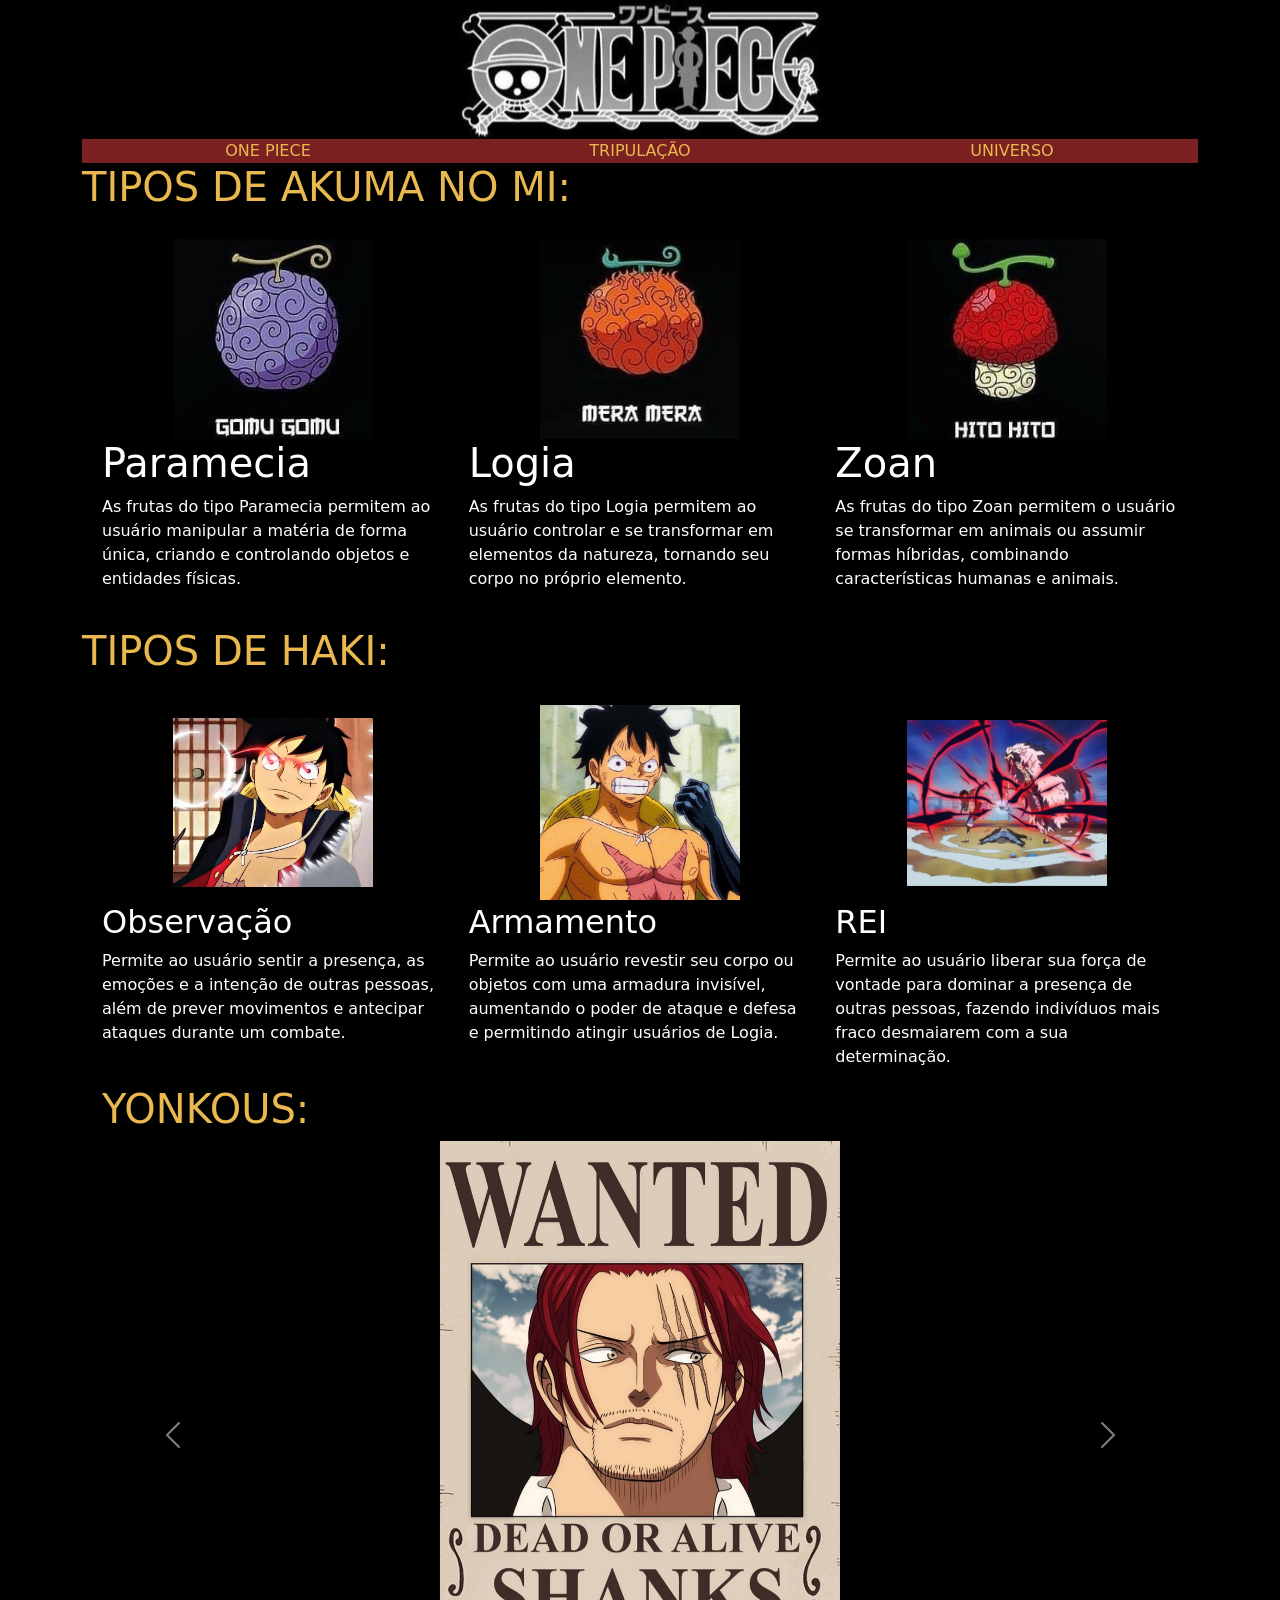
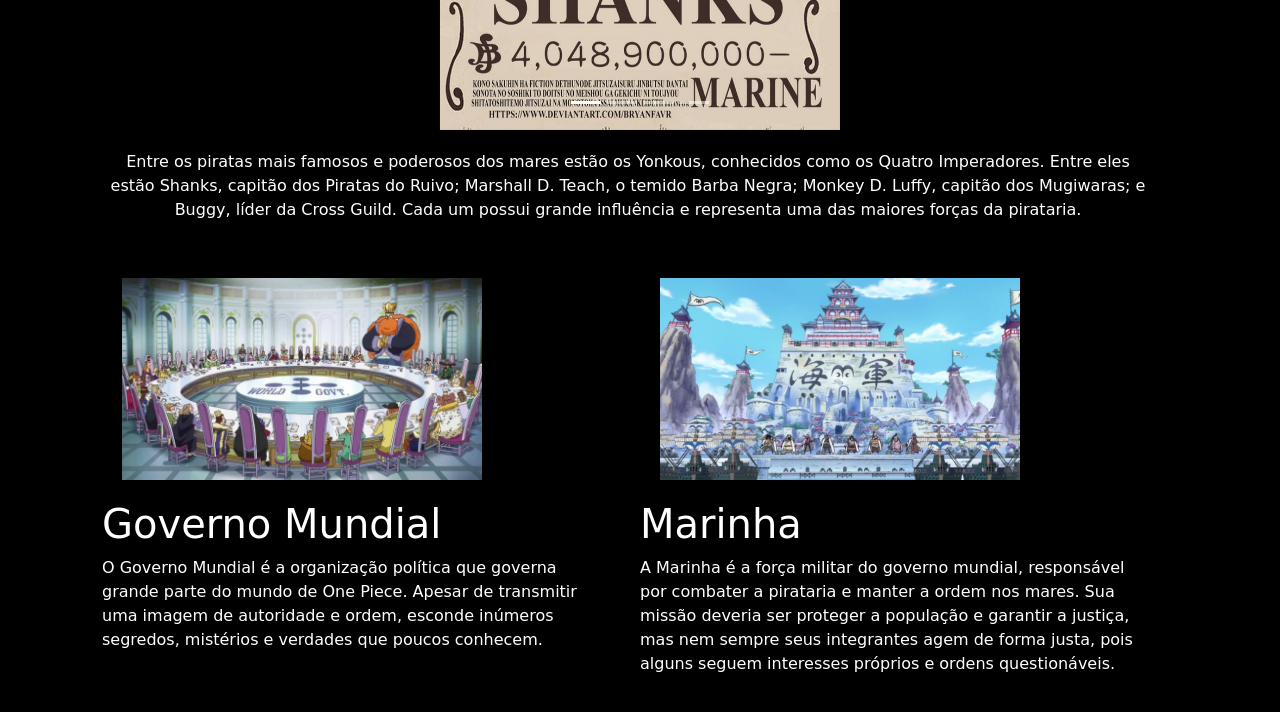
<file: Universo.html>
<!DOCTYPE html>
<html lang="PT-BR">
<head>
    <meta charset="UTF-8">
    <meta name="viewport" content="width=device-width, initial-scale=1.0">
     <link href="https://cdn.jsdelivr.net/npm/bootstrap@5.0.2/dist/css/bootstrap.min.css" rel="stylesheet" integrity="sha384-EVSTQN3/azprG1Anm3QDgpJLIm9Nao0Yz1ztcQTwFspd3yD65VohhpuuCOmLASjC" crossorigin="anonymous">
    <link rel="stylesheet" href="ESTILO.CSS">
    <title>Document</title>
</head>
<body class="pagina-universo">
        <div CLASS="container">
        
            
            <div class="row cabecalho">
                <div class="col-lg-12">
                    <img src="op1.jpg" class="ajustavel">
                </div>
            </div>


            <div class="row menu-onepiece">

                <div class="col-4 text-center">
                     <a href="index.html">ONE PIECE</a>
                </div>

                <div class="col-4 text-center">
                     <a href="Tripulação.html">TRIPULAÇÃO</a>
                </div>

                 <div class="col-4 text-center">
                    <a href="universo.html">UNIVERSO</a>
                </div>

            </div>
                

            
            <div class="row titulo-akuma">
                <div class="col-12" text-center>
                    <h1>TIPOS DE AKUMA NO MI:</h1> 
                 </div>
            </div>



            <div class="row texto-akuma" text-justify;>
                <div class="col-4">
                    <img src="akuma gomu.jpg" class="akuma-ajustavel">
                    <h1>Paramecia</h1>
                    <p>As frutas do tipo Paramecia permitem ao usuário manipular a matéria de forma única, criando e controlando objetos e entidades físicas.</p>
                </div>

                 <div class="col-4">
                    <img src="akuma mera.jpg" class="akuma-ajustavel">
                    <h1>Logia</h1>
                    <p>As frutas do tipo Logia permitem ao usuário controlar e se transformar em elementos da natureza, tornando seu corpo no próprio elemento.</p>
                </div>

                <div class="col-4">
                    <img src="akuma hito.jpg" class="akuma-ajustavel">
                    <h1> Zoan</h1>
                    <p>As frutas do tipo Zoan permitem o usuário se transformar em animais ou assumir formas híbridas, combinando características humanas e animais. </p>
                </div>

            </div>
                


            <div class="row titulo-haki">
                <div class="col-12" text-center>
                    <h1>TIPOS DE HAKI: </h1> 
                </div>
            </div>

            <div class="row texto-haki" text-justify;>
                <div class="col-4">
                    <img src="haki observaçao.jpg" class="akuma-ajustavel">
                    <h2>Observação</h2>
                    <p>Permite ao usuário sentir a presença, as emoções e a intenção de outras pessoas, além de prever movimentos e antecipar ataques durante um combate. </p>
                </div>

                 <div class="col-4">
                    <img src="haki de armamento.jpg" class="akuma-ajustavel">
                    <h2>Armamento</h2>
                    <p>Permite ao usuário revestir seu corpo ou objetos com uma armadura invisível, aumentando o poder de ataque e defesa e permitindo atingir usuários de Logia.</p>
                </div>

                <div class="col-4">
                    <img src="haki rei.jpg" class="akuma-ajustavel">
                    <h2> REI</h2>
                    <p>Permite ao usuário liberar sua força de vontade para dominar a presença de outras pessoas, fazendo indivíduos mais fraco desmaiarem com a sua determinação. </p>
                </div>

            
            <div class="row titulo-imperadores">
                <div class="col-12" text-center>
                    <h1>YONKOUS:</h1> 
                </div>
            </div>




            <div id="carouselExampleCaptions" class="carousel slide" data-bs-ride="carousel">

                <div class="carousel-indicators">
                <button type="button" data-bs-target="#carouselExampleCaptions" data-bs-slide-to="0" class="active"></button>
                <button type="button" data-bs-target="#carouselExampleCaptions" data-bs-slide-to="1"></button>
                <button type="button" data-bs-target="#carouselExampleCaptions" data-bs-slide-to="2"></button>
                <button type="button" data-bs-target="#carouselExampleCaptions" data-bs-slide-to="3"></button>
                </div>

                <div class="carousel-inner">

                 <div class="carousel-item active">
                 <img src="cartaz shanks.jpg" class="d-block w-100 cartaz-imperador" alt="Shanks">
                </div>

                <div class="carousel-item">
                <img src="cartaz barba.jpg" class="d-block w-100 cartaz-imperador" alt="Barba Negra">
                </div>

                 <div class="carousel-item">
                  <img src="cartaz L.jpg" class="d-block w-100 cartaz-imperador" alt="Luffy">
                </div>

                <div class="carousel-item">
                <img src="cartaz buggy.jpg" class="d-block w-100 cartaz-imperador" alt="Buggy">
                </div>

                </div>

                <button class="carousel-control-prev" type="button" data-bs-target="#carouselExampleCaptions" data-bs-slide="prev">
                <span class="carousel-control-prev-icon"></span>
                </button>

                <button class="carousel-control-next" type="button" data-bs-target="#carouselExampleCaptions" data-bs-slide="next">
                 <span class="carousel-control-next-icon"></span>
                </button>

            </div>
            
            <div class="row texto-yonkous" >
                <div class= "col-12 text-center">
                    <p>Entre os piratas mais famosos e poderosos dos mares estão os Yonkous, conhecidos como os Quatro Imperadores. Entre eles estão Shanks, capitão dos Piratas do Ruivo; Marshall D. Teach, o temido Barba Negra; Monkey D. Luffy, capitão dos Mugiwaras; e Buggy, líder da Cross Guild. Cada um possui grande influência e representa uma das maiores forças da pirataria.</p>
                </div>

            </div>

            <div class="row texto-marinha">
                <div class= col-6>
                    <img src = "governo mundial.jpg" class="governo">
                <h1>Governo Mundial</h1>
                    <p>O Governo Mundial é a organização política que governa grande parte do mundo de One Piece. Apesar de transmitir uma imagem de autoridade e ordem, esconde inúmeros segredos, mistérios e verdades que poucos conhecem.</p>
                </div>
                <div class= col-6>
                     <img src ="marinha.jpg" class="governo">
                    <h1>Marinha</h1>
                     <p>A Marinha é a força militar do governo mundial, responsável por combater a pirataria e manter a ordem nos mares. Sua missão deveria ser proteger a população e garantir a justiça, mas nem sempre seus integrantes agem de forma justa, pois alguns seguem interesses próprios e ordens questionáveis.</p>
                </div>
            </div>


            </div>



        </div>





    <script src="https://cdn.jsdelivr.net/npm/bootstrap@5.0.2/dist/js/bootstrap.bundle.min.js" integrity="sha384-MrcW6ZMFYlzcLA8Nl+NtUVF0sA7MsXsP1UyJoMp4YLEuNSfAP+JcXn/tWtIaxVXM" crossorigin="anonymous"></script>
</body>
</html>
</file>
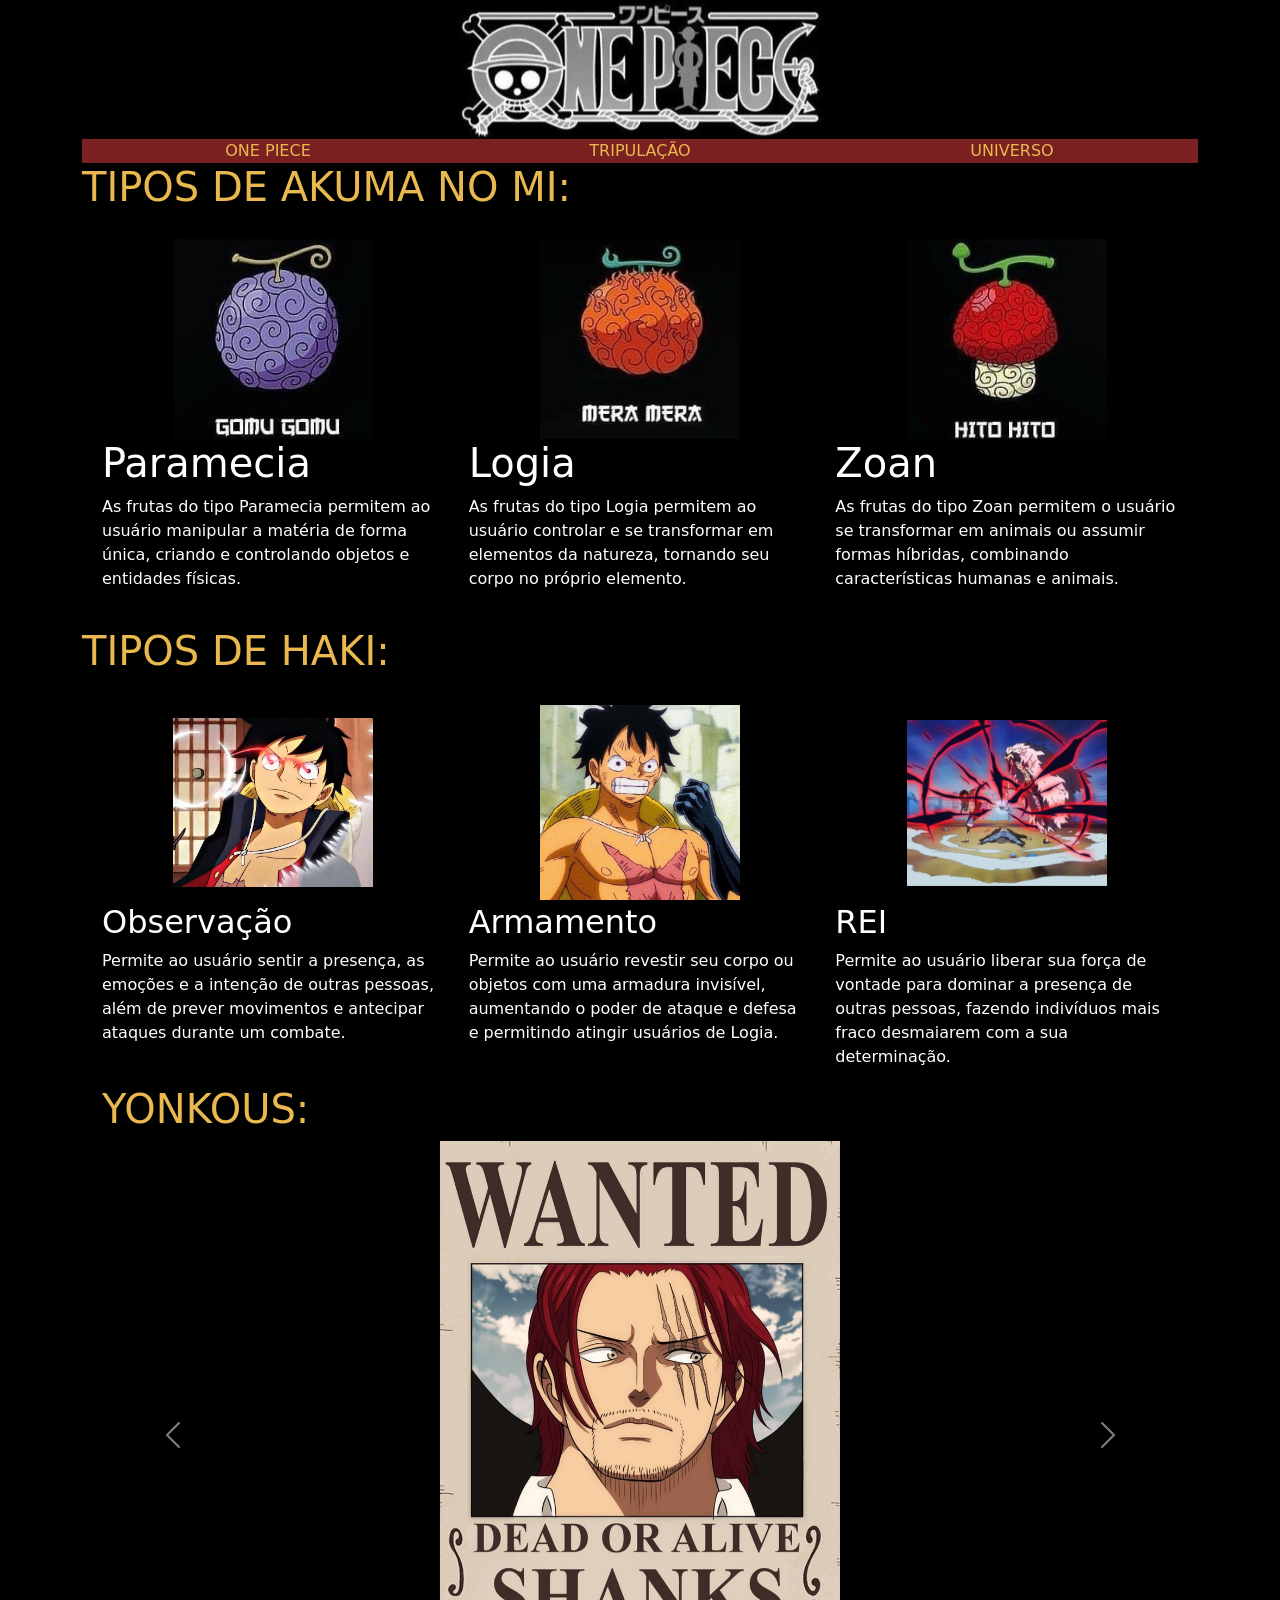
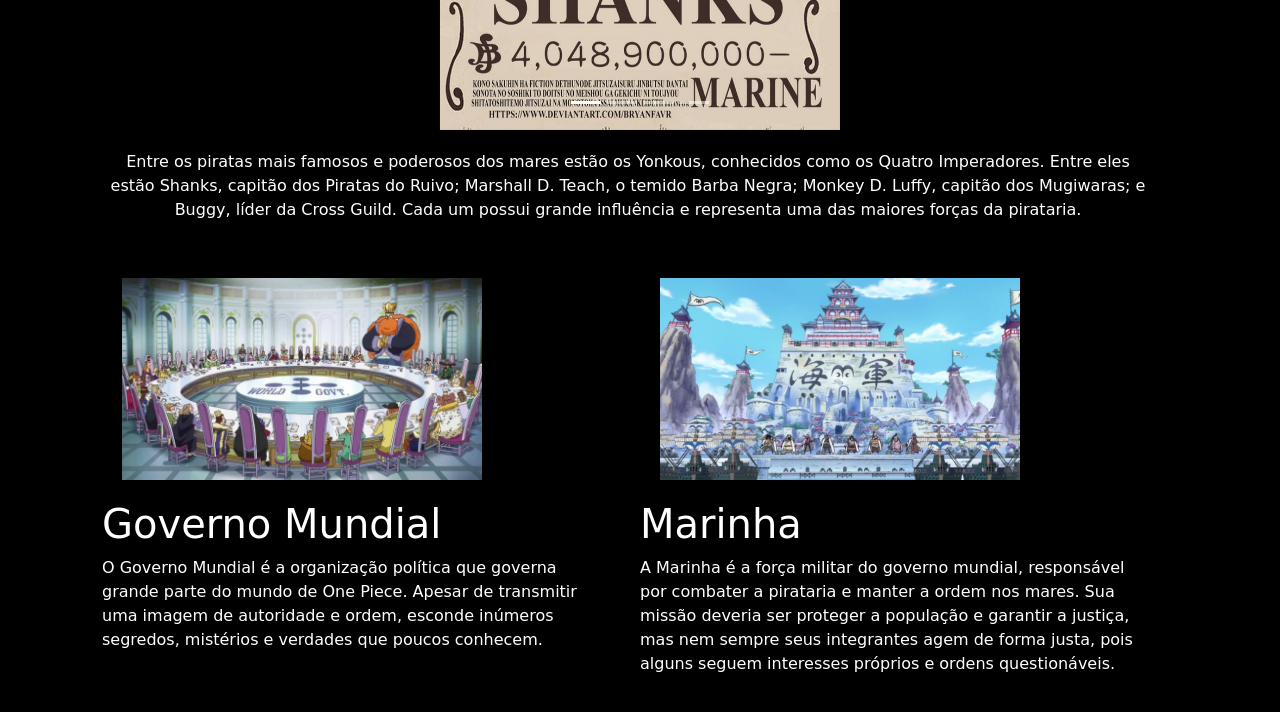
<file: universo.html>
<!DOCTYPE html>
<html lang="PT-BR">
<head>
    <meta charset="UTF-8">
    <meta name="viewport" content="width=device-width, initial-scale=1.0">
     <link href="https://cdn.jsdelivr.net/npm/bootstrap@5.0.2/dist/css/bootstrap.min.css" rel="stylesheet" integrity="sha384-EVSTQN3/azprG1Anm3QDgpJLIm9Nao0Yz1ztcQTwFspd3yD65VohhpuuCOmLASjC" crossorigin="anonymous">
    <link rel="stylesheet" href="estilo.css">
    <title>Document</title>
</head>
<body class="pagina-universo">
        <div CLASS="container">
        
            
            <div class="row cabecalho">
                <div class="col-lg-12">
                    <img src="op1.jpg" class="ajustavel">
                </div>
            </div>


            <div class="row menu-onepiece">

                <div class="col-4 text-center">
                     <a href="index.html">ONE PIECE</a>
                </div>

                <div class="col-4 text-center">
                     <a href="tripulação.html">TRIPULAÇÃO</a>
                </div>

                 <div class="col-4 text-center">
                    <a href="universo.html">UNIVERSO</a>
                </div>

            </div>
                

            
            <div class="row titulo-akuma">
                <div class="col-12" text-center>
                    <h1>TIPOS DE AKUMA NO MI:</h1> 
                 </div>
            </div>



            <div class="row texto-akuma" text-justify;>
                <div class="col-4">
                    <img src="akuma gomu.jpg" class="akuma-ajustavel">
                    <h1>Paramecia</h1>
                    <p>As frutas do tipo Paramecia permitem ao usuário manipular a matéria de forma única, criando e controlando objetos e entidades físicas.</p>
                </div>

                 <div class="col-4">
                    <img src="akuma mera.jpg" class="akuma-ajustavel">
                    <h1>Logia</h1>
                    <p>As frutas do tipo Logia permitem ao usuário controlar e se transformar em elementos da natureza, tornando seu corpo no próprio elemento.</p>
                </div>

                <div class="col-4">
                    <img src="akuma hito.jpg" class="akuma-ajustavel">
                    <h1> Zoan</h1>
                    <p>As frutas do tipo Zoan permitem o usuário se transformar em animais ou assumir formas híbridas, combinando características humanas e animais. </p>
                </div>

            </div>
                


            <div class="row titulo-haki">
                <div class="col-12" text-center>
                    <h1>TIPOS DE HAKI: </h1> 
                </div>
            </div>

            <div class="row texto-haki" text-justify;>
                <div class="col-4">
                    <img src="haki observaçao.jpg" class="akuma-ajustavel">
                    <h2>Observação</h2>
                    <p>Permite ao usuário sentir a presença, as emoções e a intenção de outras pessoas, além de prever movimentos e antecipar ataques durante um combate. </p>
                </div>

                 <div class="col-4">
                    <img src="haki de armamento.jpg" class="akuma-ajustavel">
                    <h2>Armamento</h2>
                    <p>Permite ao usuário revestir seu corpo ou objetos com uma armadura invisível, aumentando o poder de ataque e defesa e permitindo atingir usuários de Logia.</p>
                </div>

                <div class="col-4">
                    <img src="haki rei.jpg" class="akuma-ajustavel">
                    <h2> REI</h2>
                    <p>Permite ao usuário liberar sua força de vontade para dominar a presença de outras pessoas, fazendo indivíduos mais fraco desmaiarem com a sua determinação. </p>
                </div>

            
            <div class="row titulo-imperadores">
                <div class="col-12" text-center>
                    <h1>YONKOUS:</h1> 
                </div>
            </div>




            <div id="carouselExampleCaptions" class="carousel slide" data-bs-ride="carousel">

                <div class="carousel-indicators">
                <button type="button" data-bs-target="#carouselExampleCaptions" data-bs-slide-to="0" class="active"></button>
                <button type="button" data-bs-target="#carouselExampleCaptions" data-bs-slide-to="1"></button>
                <button type="button" data-bs-target="#carouselExampleCaptions" data-bs-slide-to="2"></button>
                <button type="button" data-bs-target="#carouselExampleCaptions" data-bs-slide-to="3"></button>
                </div>

                <div class="carousel-inner">

                 <div class="carousel-item active">
                 <img src="cartaz shanks.jpg" class="d-block w-100 cartaz-imperador" alt="Shanks">
                </div>

                <div class="carousel-item">
                <img src="cartaz barba.jpg" class="d-block w-100 cartaz-imperador" alt="Barba Negra">
                </div>

                 <div class="carousel-item">
                  <img src="cartaz L.jpg" class="d-block w-100 cartaz-imperador" alt="Luffy">
                </div>

                <div class="carousel-item">
                <img src="cartaz buggy.jpg" class="d-block w-100 cartaz-imperador" alt="Buggy">
                </div>

                </div>

                <button class="carousel-control-prev" type="button" data-bs-target="#carouselExampleCaptions" data-bs-slide="prev">
                <span class="carousel-control-prev-icon"></span>
                </button>

                <button class="carousel-control-next" type="button" data-bs-target="#carouselExampleCaptions" data-bs-slide="next">
                 <span class="carousel-control-next-icon"></span>
                </button>

            </div>
            
            <div class="row texto-yonkous" >
                <div class= "col-12 text-center">
                    <p>Entre os piratas mais famosos e poderosos dos mares estão os Yonkous, conhecidos como os Quatro Imperadores. Entre eles estão Shanks, capitão dos Piratas do Ruivo; Marshall D. Teach, o temido Barba Negra; Monkey D. Luffy, capitão dos Mugiwaras; e Buggy, líder da Cross Guild. Cada um possui grande influência e representa uma das maiores forças da pirataria.</p>
                </div>

            </div>

            <div class="row texto-marinha">
                <div class= col-6>
                    <img src = "governo mundial.jpg" class="governo">
                <h1>Governo Mundial</h1>
                    <p>O Governo Mundial é a organização política que governa grande parte do mundo de One Piece. Apesar de transmitir uma imagem de autoridade e ordem, esconde inúmeros segredos, mistérios e verdades que poucos conhecem.</p>
                </div>
                <div class= col-6>
                     <img src ="marinha.jpg" class="governo">
                    <h1>Marinha</h1>
                     <p>A Marinha é a força militar do governo mundial, responsável por combater a pirataria e manter a ordem nos mares. Sua missão deveria ser proteger a população e garantir a justiça, mas nem sempre seus integrantes agem de forma justa, pois alguns seguem interesses próprios e ordens questionáveis.</p>
                </div>
            </div>


            </div>



        </div>





    <script src="https://cdn.jsdelivr.net/npm/bootstrap@5.0.2/dist/js/bootstrap.bundle.min.js" integrity="sha384-MrcW6ZMFYlzcLA8Nl+NtUVF0sA7MsXsP1UyJoMp4YLEuNSfAP+JcXn/tWtIaxVXM" crossorigin="anonymous"></script>
</body>
</html>
</file>
<file: ESTILO.CSS>
.ajustavel {
    width: 100%;
    height: auto;
    display:block;
    object-fit: contain;
}
.img-thumbnail {
    width: 100%;
    max-width: 600px;
    height: auto;
    font-size: 12px;
    border: 10px solid #080808;
}
.cartaz-imperador {
    height: auto;
    width: 100%;
    max-width: 400px;
    object-fit: contain;
    display: block;
    margin: auto;
}
.governo{
    width: 100%;
    max-width: 400px;
    height:auto;
    object-fit:contain;
}


.akuma-ajustavel {
    width: 100%;
    max-width: 200px;
    height: 200px;
    object-fit: contain;
    display: block;
   margin: auto;
}

.imagem-luffy {
    width: 100%;
    max-width: 850px;
    height: auto;
    display: block;
    margin: auto;
}

.menu-onepiece {
    background-color: #7A2020;
    margin-left: 0;
    margin-right: 0;   
}

.menu-onepiece a {
    color: #E9B94F;
    text-decoration: none;
    transition: 0.1s;
}
.menu-onepiece a:hover {
    color: #635943;
}
.texto-oda, .texto-roger, .texto-luffy, .texto-akuma, .texto-haki,.governo, .texto-yonkous{
    padding: 20px;
    color: #ffffff;
}
.titulo-roger, .titulo-luffy, .titulo-akuma, .titulo-haki, .titulo-imperadores{
    color: #E9B94F;
}
.texto-luffy {
    width: 100%;
    max-width: 850px;
    margin: 0 auto;
}

.pagina-onepiece, .pagina-tripulação, .pagina-universo{
    background-color: #000000;
}


@media (max-width: 768px) {
    .ajustavel {
        height: auto;
    }
    .texto-roger,.texto-haki, .texto-akuma{
        font-size: 12px;
        padding: 5px;
        color: #ffffff;
    }
    .cartaz-imperador{
        max-width: 250px;
    }
}
</file>
<file: estilo.css>
.ajustavel {
    width: 100%;
    height: auto;
    display:block;
    object-fit: contain;
}
.img-thumbnail {
    width: 100%;
    max-width: 600px;
    height: auto;
    font-size: 12px;
    border: 10px solid #080808;
}
.cartaz-imperador {
    height: auto;
    width: 100%;
    max-width: 400px;
    object-fit: contain;
    display: block;
    margin: auto;
}
.governo{
    width: 100%;
    max-width: 400px;
    height:auto;
    object-fit:contain;
}


.akuma-ajustavel {
    width: 100%;
    max-width: 200px;
    height: 200px;
    object-fit: contain;
    display: block;
   margin: auto;
}

.imagem-luffy {
    width: 100%;
    max-width: 850px;
    height: auto;
    display: block;
    margin: auto;
}

.menu-onepiece {
    background-color: #7A2020;
    margin-left: 0;
    margin-right: 0;   
}

.menu-onepiece a {
    color: #E9B94F;
    text-decoration: none;
    transition: 0.1s;
}
.menu-onepiece a:hover {
    color: #635943;
}
.texto-oda, .texto-roger, .texto-luffy, .texto-akuma, .texto-haki,.governo, .texto-yonkous{
    padding: 20px;
    color: #ffffff;
}
.titulo-roger, .titulo-luffy, .titulo-akuma, .titulo-haki, .titulo-imperadores{
    color: #E9B94F;
}
.texto-luffy {
    width: 100%;
    max-width: 850px;
    margin: 0 auto;
}

.pagina-onepiece, .pagina-tripulação, .pagina-universo{
    background-color: #000000;
}


@media (max-width: 768px) {
    .ajustavel {
        height: auto;
    }
    .texto-roger,.texto-haki, .texto-akuma{
        font-size: 12px;
        padding: 5px;
        color: #ffffff;
    }
    .cartaz-imperador{
        max-width: 250px;
    }
}
</file>
